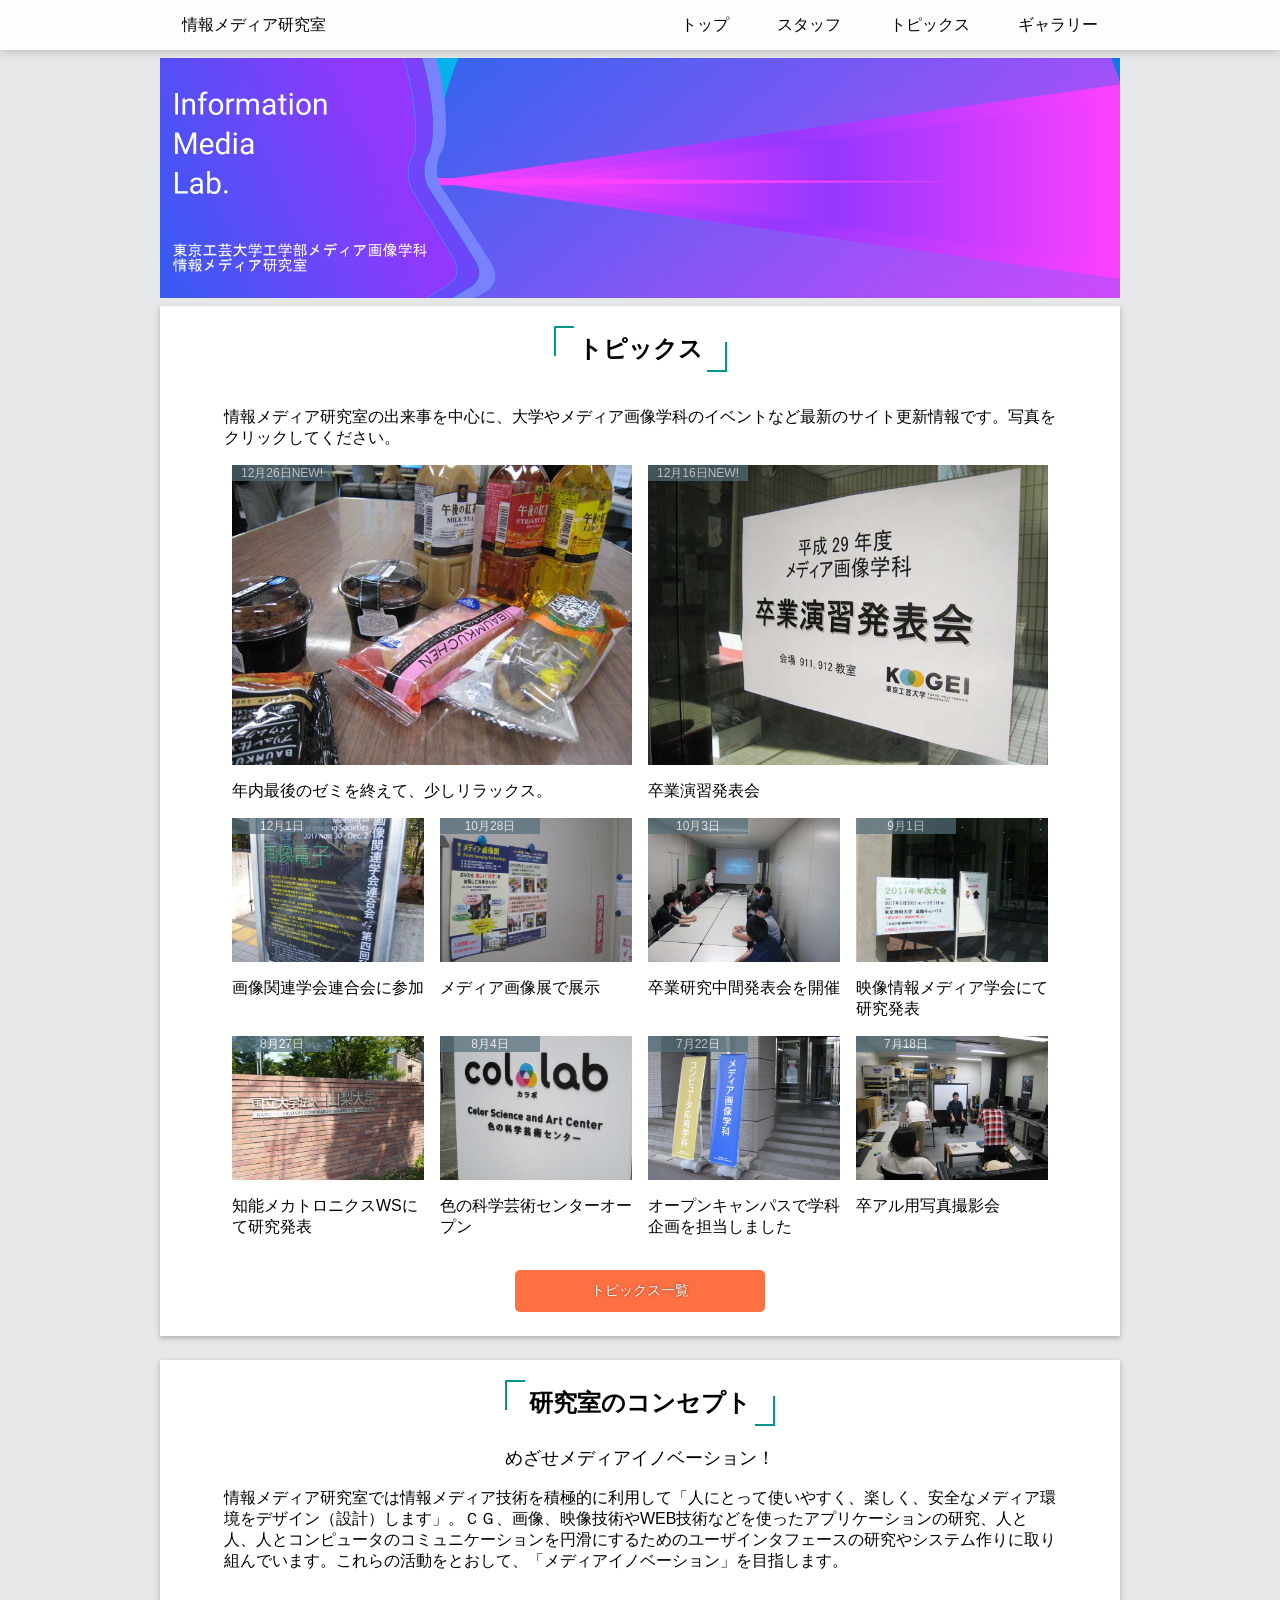
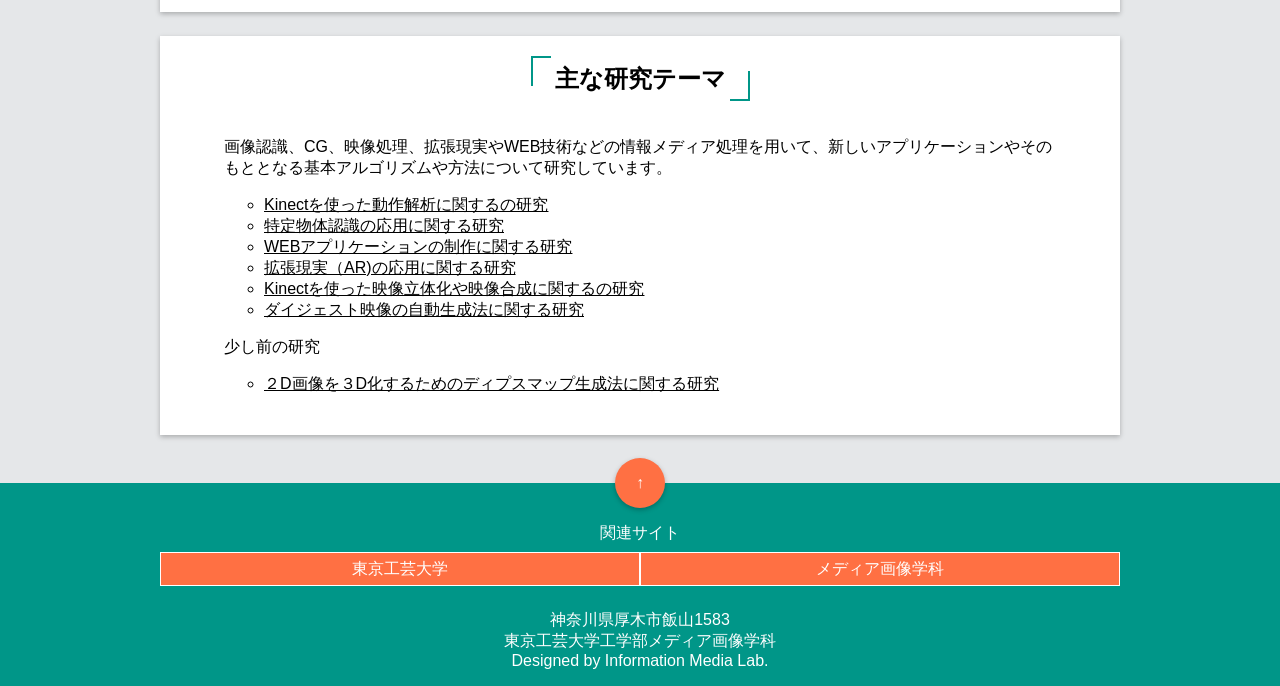
<file: index.html>
<!DOCTYPE html>
<html lang="ja">

<head>
	<meta charset="utf-8">
	<meta name="viewport" content="width=device-width,initial-scale=1">
	<meta name="theme-color" content="#009688">
	<title>東京工芸大学工学部 | メディア画像学科 | 情報メディア研究室 | トップ</title>
	<link href="jquery.fancybox.min.css" rel="stylesheet" type="text/css">
	<link href="style.css" rel="stylesheet" type="text/css">
</head>

<body>

	<header id="header">
		<div class="wrap clearfix">
			<div id="header-logo"> <a href="top.html">情報メディア研究室</a> </div>
			<div id="header-nav" class="clearfix origin">
				<nav id="gnav">
					<ul>
						<li><a href="top.html">トップ</a></li>
						<li><a href="staff.html">スタッフ</a></li>
						<li><a href="topics.html">トピックス</a></li>
						<li><a href="gallery.html">ギャラリー</a></li>
					</ul>
				</nav>
			</div>
			<button type="button" id="header-nav-btn" value="menu">メニュー</button>
		</div>
	</header>

	<div id="main-visual"> <img src="images/main-visual.jpg"> </div>

	<main id="main" class="top">
		<div id="topics" class="main-cont">
			<div class="cont-title">
				<h2>トピックス</h2>
			</div>
			<div class="wrap">
				<p>情報メディア研究室の出来事を中心に、大学やメディア画像学科のイベントなど最新のサイト更新情報です。写真をクリックしてください。</p>
				<div id="topics-list" class="clearfix">

					<article class="new">
						<a href="topics.html#1226">
							<div class="topicsdate">12月26日<span>NEW!</span></div>
							<div class="topicsimage"> <img src="images/topics/15-1.jpg"> </div>
							<p>年内最後のゼミを終えて、少しリラックス。</p>
						</a>
					</article>

					<article class="new">
						<a href="topics.html#1216">
							<div class="topicsdate">12月16日<span>NEW!</span></div>
							<div class="topicsimage"> <img src="images/topics/14-1.jpg"> </div>
							<p>卒業演習発表会</p>
						</a>
					</article>

					<article class="old">
						<a href="topics.html#1201">
							<div class="topicsdate">12月1日</div>
							<div class="topicsimage"> <img src="images/topics/13-1.jpg"> </div>
							<p>画像関連学会連合会に参加</p>
						</a>
					</article>

					<article class="old">
						<a href="topics.html#1028">
							<div class="topicsdate">10月28日</div>
							<div class="topicsimage"> <img src="images/topics/12-1.jpg"> </div>
							<p>メディア画像展で展示</p>
						</a>
					</article>

					<article class="old">
						<a href="topics.html#1003">
							<div class="topicsdate">10月3日</div>
							<div class="topicsimage"> <img src="images/topics/11-1.jpg"> </div>
							<p>卒業研究中間発表会を開催</p>
						</a>
					</article>

					<article class="old">
						<a href="topics.html#0901">
							<div class="topicsdate">9月1日</div>
							<div class="topicsimage"> <img src="images/topics/10-1.jpg"> </div>
							<p>映像情報メディア学会にて研究発表</p>
						</a>
					</article>

					<article class="old">
						<a href="topics.html#0827">
							<div class="topicsdate">8月27日</div>
							<div class="topicsimage"> <img src="images/topics/9-1.jpg"> </div>
							<p>知能メカトロニクスWSにて研究発表</p>
						</a>
					</article>

					<article class="old">
						<a href="topics.html#0804">
							<div class="topicsdate">8月4日</div>
							<div class="topicsimage"> <img src="images/topics/8-1.jpg"> </div>
							<p>色の科学芸術センターオープン</p>
						</a>
					</article>

					<article class="old">
						<a href="topics.html#0722">
							<div class="topicsdate">7月22日</div>
							<div class="topicsimage"> <img src="images/topics/7-1.jpg"> </div>
							<p>オープンキャンパスで学科企画を担当しました</p>
						</a>
					</article>

					<article class="old">
						<a href="topics.html#0718">
							<div class="topicsdate">7月18日</div>
							<div class="topicsimage"> <img src="images/topics/6-1.jpg"> </div>
							<p>卒アル用写真撮影会</p>
						</a>
					</article>

				</div>
				<div id="all-topics-btn"><a href="topics.html">トピックス一覧</a></div>
			</div>
		</div>
		<div id="concept" class="main-cont">
			<div class="cont-title">
				<h2>研究室のコンセプト</h2>
			</div>
			<div class="wrap">
				<p class="slogan">めざせメディアイノベーション！</p>
				<p>情報メディア研究室では情報メディア技術を積極的に利用して「人にとって使いやすく、楽しく、安全なメディア環境をデザイン（設計）します」。ＣＧ、画像、映像技術やWEB技術などを使ったアプリケーションの研究、人と人、人とコンピュータのコミュニケーションを円滑にするためのユーザインタフェースの研究やシステム作りに取り組んでいます。これらの活動をとおして、「メディアイノベーション」を目指します。</p>
			</div>
		</div>
		<div id="research-theme" class="main-cont">
			<div class="cont-title">
				<h2>主な研究テーマ </h2>
			</div>
			<div class="wrap">
				<p>画像認識、CG、映像処理、拡張現実やWEB技術などの情報メディア処理を用いて、新しいアプリケーションやそのもととなる基本アルゴリズムや方法について研究しています。</p>
				<ul>
					<li><a data-fancybox data-type="iframe" data-src="research/kinect-skelton.html" href="javascript:;">Kinectを使った動作解析に関するの研究</a></li>
					<li><a data-fancybox data-type="iframe" data-src="research/building-detection.html" href="javascript:;">特定物体認識の応用に関する研究</a></li>
					<li><a data-fancybox data-type="iframe" data-src="research/web-aplication.html" href="javascript:;">WEBアプリケーションの制作に関する研究</a></li>
					<li><a data-fancybox data-type="iframe" data-src="research/ar-application.html" href="javascript:;">拡張現実（AR)の応用に関する研究</a></li>
					<li><a data-fancybox data-type="iframe" data-src="research/kinect.html" href="javascript:;">Kinectを使った映像立体化や映像合成に関するの研究</a></li>
					<li><a data-fancybox data-type="iframe" data-src="research/digest.html" href="javascript:;">ダイジェスト映像の自動生成法に関する研究</a></li>
				</ul>
				<p>少し前の研究</p>
				<ul>
					<li><a data-fancybox data-type="iframe" data-src="research/2d3d.html" href="javascript:;">２D画像を３D化するためのディプスマップ生成法に関する研究</a></li>
				</ul>
			</div>
		</div>
	</main>

	<footer id="footer">
		<div class="wrap clearfix">
			<div id="related-sites" class="footer-cont">
				<p>関連サイト</p>
				<ul class="clearfix">
					<li><a href="http://www.t-kougei.ac.jp/index.html">東京工芸大学</a></li>
					<li><a href="http://www.t-kougei.ac.jp/engineering/media/">メディア画像学科</a></li>
				</ul>
			</div>

			<div id="about" class="footer-cont">
				<p id="address"> 神奈川県厚木市飯山1583<br>東京工芸大学工学部メディア画像学科</p>
				<p id="copyright"> Designed by Information Media Lab.</p>
			</div>
			<a href="#" class="pagetop" style="display: block;">↑</a>
		</div>
	</footer>

	<script type="text/javascript" src="jquery-3.2.1.min.js"></script>
	<script type="text/javascript" src="jquery.fancybox.min.js"></script>
	<script type="text/javascript" src="function.js"></script>

</body>

</html>
</file>
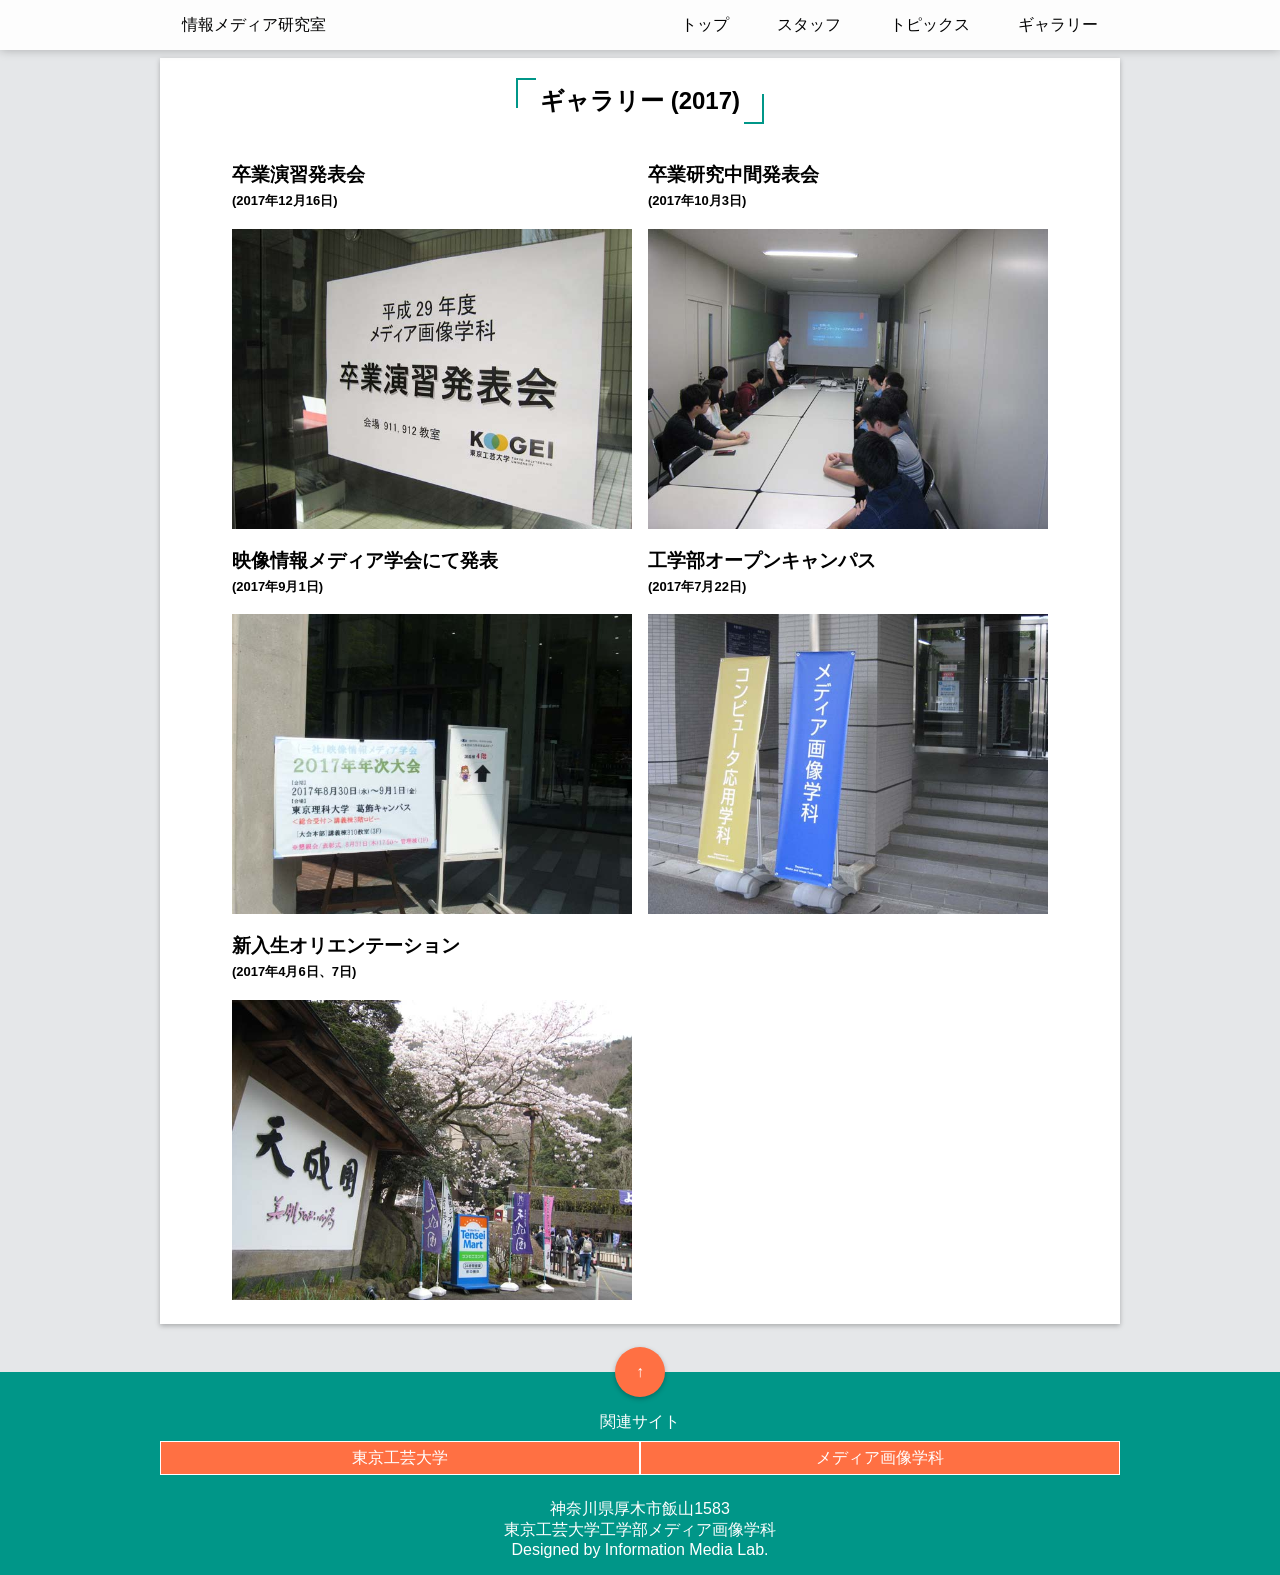
<file: gallery.html>
<!DOCTYPE html>
<html lang="ja">

<head>
	<meta charset="utf-8">
	<meta name="viewport" content="width=device-width,initial-scale=1">
	<meta name="theme-color" content="#009688">
	<title>東京工芸大学工学部 | メディア画像学科 | 情報メディア研究室 | ギャラリー</title>
	<link href="jquery.fancybox.min.css" rel="stylesheet" type="text/css">
	<link href="style.css" rel="stylesheet" type="text/css">
</head>

<body>

	<header id="header">
		<div class="wrap clearfix">
			<div id="header-logo"> <a href="top.html">情報メディア研究室</a> </div>
			<div id="header-nav" class="clearfix origin">
				<nav id="gnav">
					<ul class="clearfix">
						<li><a href="top.html">トップ</a></li>
						<li><a href="staff.html">スタッフ</a></li>
						<li><a href="topics.html">トピックス</a></li>
						<li><a href="gallery.html">ギャラリー</a></li>
					</ul>
				</nav>
			</div>
			<button type="button" id="header-nav-btn" value="menu">メニュー</button>
		</div>
	</header>

	<main id="main" class="sub">
		<div id="gallery" class="main-cont">
			<div class="cont-title">
				<h2>ギャラリー (2017)</h2>
			</div>
			<div class="wrap clearfix"><!--

		 --><div class="item">
					<h3>卒業演習発表会<font size="-1"><br> (2017年12月16日)</font></h3>
					<a href="images/gallery/folder-5/1.jpg" data-fancybox="group-05" data-caption="12月16日（土）卒業演習発表会が開催されました"><img src="images/gallery/folder-5/1.jpg" alt=""/></a>
					<a href="images/gallery/folder-5/2.jpg" data-fancybox="group-05" data-caption="受付。名前を書いて、資料を受け取ってと。"></a>
					<a href="images/gallery/folder-5/3.jpg" data-fancybox="group-05" data-caption="ポスター会場の準備もOK。"></a>
					<a href="images/gallery/folder-5/4.jpg" data-fancybox="group-05" data-caption="ショートプレゼンを前に、緊張気味？？？"></a>
					<a href="images/gallery/folder-5/5.jpg" data-fancybox="group-05" data-caption="恒例の主任挨拶。"></a>
					<a href="images/gallery/folder-5/6.jpg" data-fancybox="group-05" data-caption="ポスター発表が始まりました。研究の成果を披露します。"></a>
					<a href="images/gallery/folder-5/7.jpg" data-fancybox="group-05" data-caption="審査の先生登場。先生っお手柔らかに！"></a>
				</div><!--

		 --><div class="item">
					<h3>卒業研究中間発表会<font size="-1"><br> (2017年10月3日)</font></h3>
					<a href="images/gallery/folder-4/1.jpg" data-fancybox="group-04" data-caption="中間発表会に向けて準備。パソコンにかじりつきます。"></a>
					<a href="images/gallery/folder-4/2.jpg" data-fancybox="group-04" data-caption="発表練習。ファイルをノートPCにいれてっと！"></a>
					<a href="images/gallery/folder-4/3.jpg" data-fancybox="group-04" data-caption="中間発表当日。最終確認中。緊張感も高まります"></a>
					<a href="images/gallery/folder-4/4.jpg" data-fancybox="group-04" data-caption="いよいよ発表会スタート！先生、お手柔らかにお願いします"><img src="images/gallery/folder-4/4.jpg" alt=""/></a>
					<a href="images/gallery/folder-4/5.jpg" data-fancybox="group-04" data-caption="発表中をパチリ。がんばれーーー"></a>
					<a href="images/gallery/folder-4/6.jpg" data-fancybox="group-04" data-caption="無事？終了。ちょっと一休み。この調子で本番まで頑張りましょう！"></a>
				</div><!--

		 --><div class="item">
					<h3>映像情報メディア学会にて発表<font size="-1"><br> (2017年9月1日)</font></h3>
					<a href="images/gallery/folder-3/1.jpg" data-fancybox="group-03" data-caption="常磐線金町駅徒歩のところにある理科大葛飾キャンパス"></a>
					<a href="images/gallery/folder-3/2.jpg" data-fancybox="group-03" data-caption="映像情報メディア学会2017年年次大会で発表しました"><img src="images/gallery/folder-3/2.jpg" alt=""/></a>
					<a href="images/gallery/folder-3/3.jpg" data-fancybox="group-03" data-caption="会場には４K８Kの試験放送のデモ。"></a>
					<a href="images/gallery/folder-3/4.jpg" data-fancybox="group-03" data-caption="発表の前。最終確認中。緊張感がにじみ出ています"></a>
					<a href="images/gallery/folder-3/5.jpg" data-fancybox="group-03" data-caption="発表開始直前。PC、マイク、準備完了！"></a>
					<a href="images/gallery/folder-3/6.jpg" data-fancybox="group-03" data-caption="発表中の様子をパチリ。ガンバレ―"></a>
				</div><!--

		 --><div class="item">
					<h3>工学部オープンキャンパス<font size="-1"><br> (2017年7月22日)</font></h3>
					<a href="images/gallery/folder-2/1.jpg" data-fancybox="group-02" data-caption="オープンキャンパスが始まります。"><img src="images/gallery/folder-2/1.jpg" alt=""/></a>
					<a href="images/gallery/folder-2/2.jpg" data-fancybox="group-02" data-caption="学科企画の「３DCGアニメーションをつくる」を担当しました"></a>
					<a href="images/gallery/folder-2/3.jpg" data-fancybox="group-02" data-caption="お手伝いの学生さんがPC026で準備中！"></a>
					<a href="images/gallery/folder-2/4.jpg" data-fancybox="group-02" data-caption="企画スタート。たくさんの方が来場くださいました。"></a>
					<a href="images/gallery/folder-2/5.jpg" data-fancybox="group-02" data-caption="モデリングデータを用意して、アニメーションを作ります。つくったアニメーションは持ち帰りOK"></a>
					<a href="images/gallery/folder-2/6.jpg" data-fancybox="group-02" data-caption="学科紹介コーナーでは３Dプリンタ"></a>
					<a href="images/gallery/folder-2/7.jpg" data-fancybox="group-02" data-caption="CG応用研究室はVRの実演。なかなかの迫力です"></a>
					<a href="images/gallery/folder-2/8.jpg" data-fancybox="group-02" data-caption="電子画像研究室は透明ディスプレイのデモ"></a>
					<a href="images/gallery/folder-2/9.jpg" data-fancybox="group-02" data-caption="色彩画像研究室では色をテーマにした展示"></a>
					<a href="images/gallery/folder-2/10.jpg" data-fancybox="group-02" data-caption="私は、入試ワンポイントアドバイスも担当しました"></a>
				</div><!--

		 --><div class="item">
					<h3>新入生オリエンテーション<font size="-1"><br> (2017年4月6日、7日)</font></h3>
					<a href="images/gallery/folder-1/1.jpg" data-fancybox="group-01" data-caption="ようやく咲き始めた桜。オリエンテーションが始まります"><img src="images/gallery/folder-1/1.jpg" alt=""/></a>
					<a href="images/gallery/folder-1/2.jpg" data-fancybox="group-01" data-caption="メディア画像学科へようこそ！"></a>
					<a href="images/gallery/folder-1/3.jpg" data-fancybox="group-01" data-caption="オリエンテーションの前に教員と上級生がミーティング"></a>
					<a href="images/gallery/folder-1/4.jpg" data-fancybox="group-01" data-caption="主任挨拶でオリエンテーションがスタート"></a>
					<a href="images/gallery/folder-1/5.jpg" data-fancybox="group-01" data-caption="工学部長あいさつ。「努力することが幸せです」"></a>
					<a href="images/gallery/folder-1/6.jpg" data-fancybox="group-01" data-caption="セルフモチベーションプログラムスタート。「経営不振のコンビニを立て直す企画」を立てます"></a>
					<a href="images/gallery/folder-1/7.jpg" data-fancybox="group-01" data-caption="初日のワークがスタートしました。グループごとにアイディアを話し合います"></a>
					<a href="images/gallery/folder-1/8.jpg" data-fancybox="group-01" data-caption="おまちかねの夕食。「おなかすいたし、いただきまーす！」"></a>
					<a href="images/gallery/folder-1/9.jpg" data-fancybox="group-01" data-caption="夕食後はレクリエーション。まず、ピンポン玉はこび。私のグループは第二位！"></a>
					<a href="images/gallery/folder-1/10.jpg" data-fancybox="group-01" data-caption="つづいて、風船運び。豪華？？景品をめざして本気モード"></a>
					<a href="images/gallery/folder-1/11.jpg" data-fancybox="group-01" data-caption="ワーク２日目、発表に向けて最終仕上げ中"></a>
					<a href="images/gallery/folder-1/12.jpg" data-fancybox="group-01" data-caption="ワークの発表中。グループごとに練ったアイディアをプレゼンします。"></a>
					<a href="images/gallery/folder-1/13.jpg" data-fancybox="group-01" data-caption="最後は、集合写真をとって、オリエンテーション終了。来週から講義開始です、みんな頑張ろう！"></a>
				</div><!--

	 --></div>
		</div>
	</main>

	<footer id="footer">
		<div class="wrap clearfix">
			<div id="related-sites" class="footer-cont">
				<p>関連サイト</p>
				<ul class="clearfix">
					<li><a href="http://www.t-kougei.ac.jp/index.html">東京工芸大学</a></li>
					<li><a href="http://www.t-kougei.ac.jp/engineering/media/">メディア画像学科</a></li>
				</ul>
			</div>

			<div id="about" class="footer-cont">
				<p id="address"> 神奈川県厚木市飯山1583<br>東京工芸大学工学部メディア画像学科</p>
				<p id="copyright"> Designed by Information Media Lab.</p>
			</div>
			<a href="#" class="pagetop" style="display: block;">↑</a>
		</div>
	</footer>

	<script type="text/javascript" src="jquery-3.2.1.min.js"></script>
	<script type="text/javascript" src="jquery.fancybox.min.js"></script>
	<script type="text/javascript" src="function.js"></script>

</body>

</html>
</file>
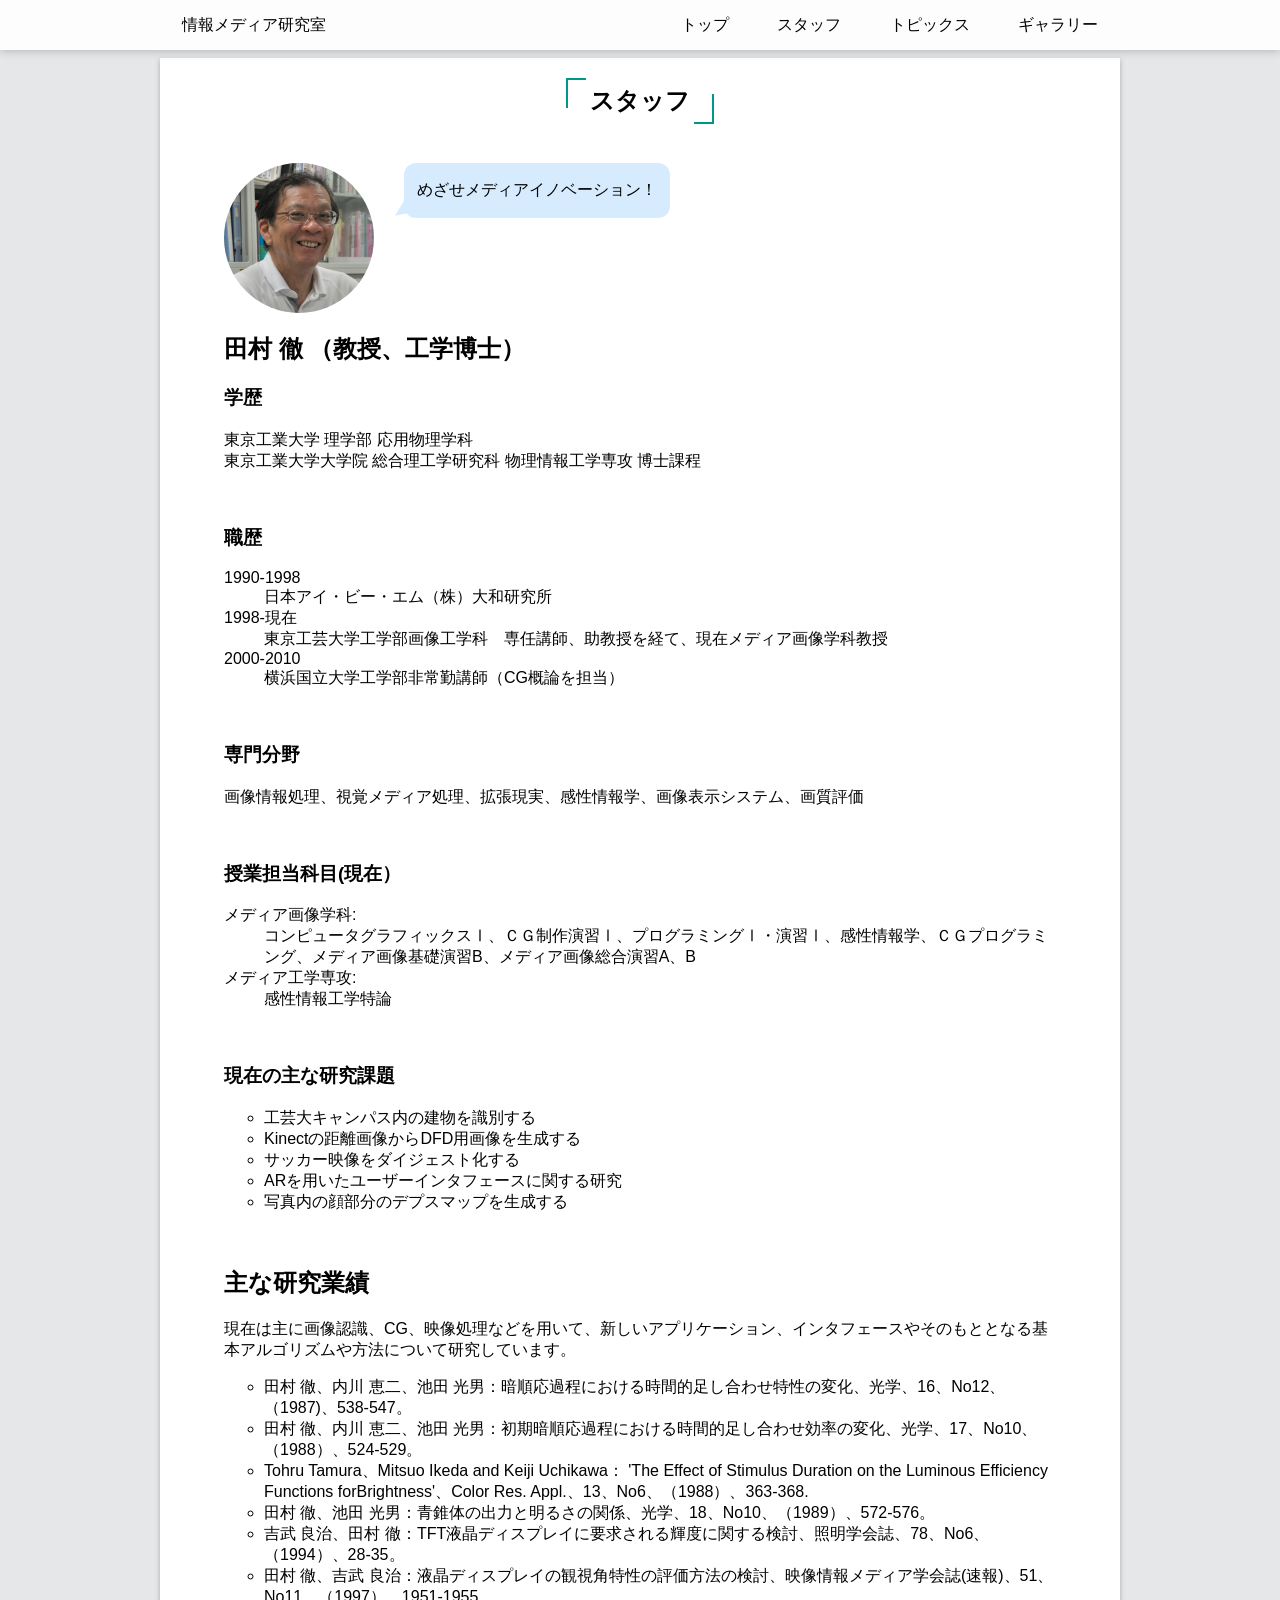
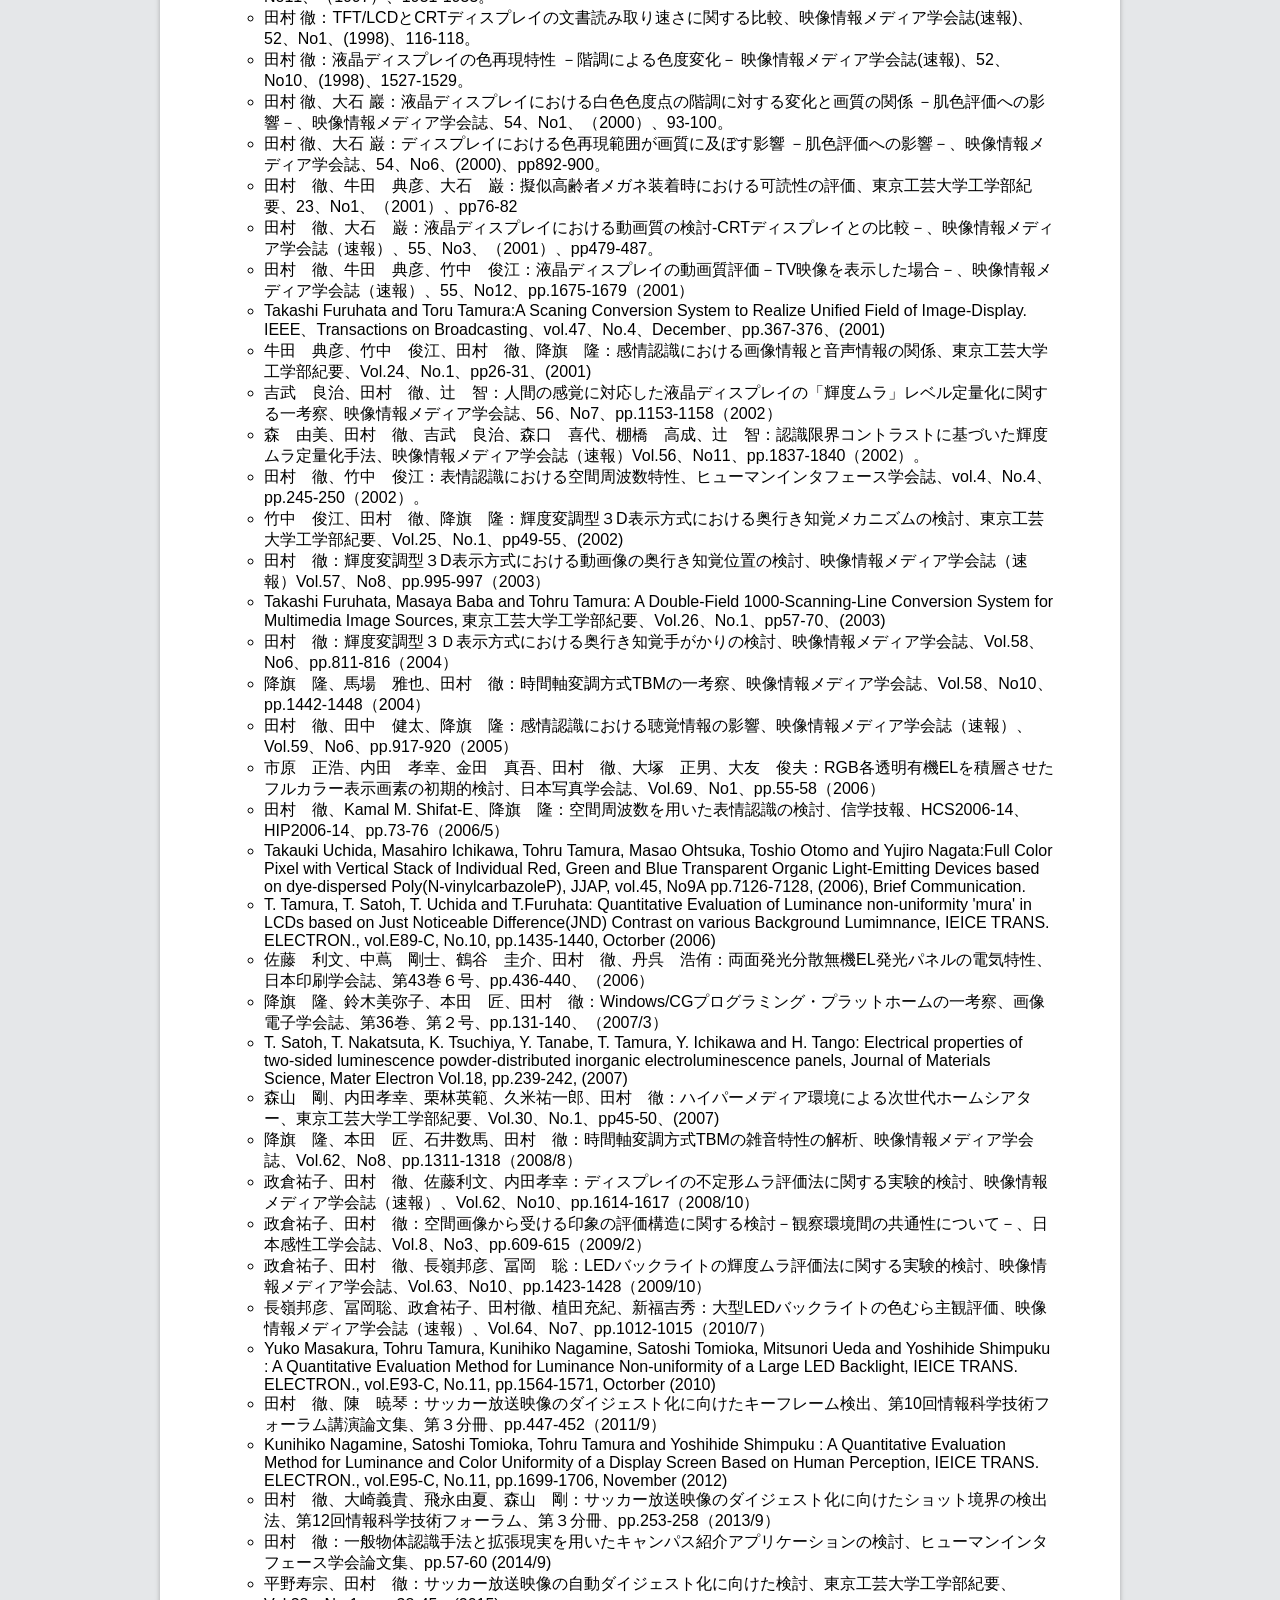
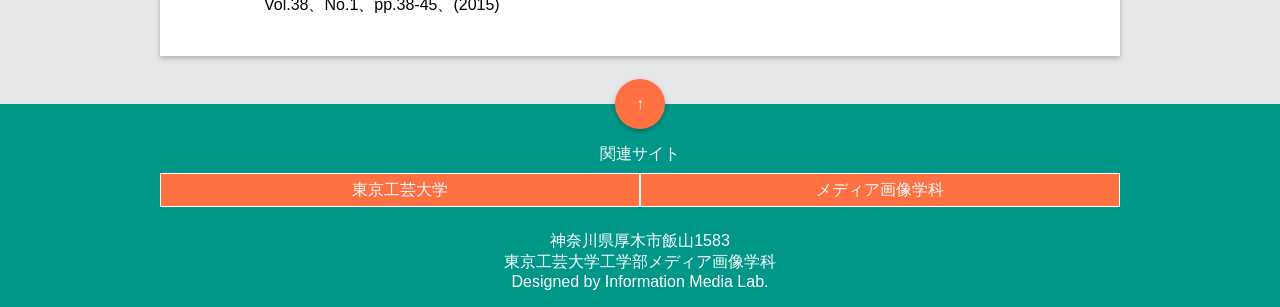
<file: staff.html>
<!DOCTYPE html>
<html lang="ja">

<head>
  <meta charset="utf-8">
  <meta name="viewport" content="width=device-width,initial-scale=1">
  <meta name="theme-color" content="#009688">
  <title>東京工芸大学工学部 | メディア画像学科 | 情報メディア研究室 | スタッフ</title>
  <link href="style.css" rel="stylesheet" type="text/css">
</head>

<body>

  <header id="header">
    <div class="wrap clearfix">
      <div id="header-logo"> <a href="top.html">情報メディア研究室</a> </div>
      <div id="header-nav" class="clearfix origin">
        <nav id="gnav">
          <ul class="clearfix">
            <li><a href="top.html">トップ</a></li>
            <li><a href="staff.html">スタッフ</a></li>
            <li><a href="topics.html">トピックス</a></li>
            <li><a href="gallery.html">ギャラリー</a></li>
          </ul>
        </nav>
      </div>
      <button type="button" id="header-nav-btn" value="menu">メニュー</button>
    </div>
  </header>

  <main id="main" class="sub">
    <div id="staff" class="main-cont">
      <div class="cont-title">
        <h2>スタッフ</h2>
      </div>
      <div class="wrap">
        <div class="balloon clearfix">
          <div class="faceicon"> <img id="staff_01" src="images/tamura.jpg"> </div>
          <div class="chatting">
            <div class="says">
              <p>めざせメディアイノベーション！</p>
            </div>
          </div>
        </div>
        <h2>田村 徹 （教授、工学博士）</h2>
        <h3>学歴</h3>
        <p> 東京工業大学 理学部 応用物理学科<br> 東京工業大学大学院 総合理工学研究科 物理情報工学専攻 博士課程</p>
        <br>
        <h3>職歴</h3>
        <dl>
          <dt>1990-1998</dt>
          <dd>日本アイ・ビー・エム（株）大和研究所</dd>
          <dt>1998-現在</dt>
          <dd>東京工芸大学工学部画像工学科　専任講師、助教授を経て、現在メディア画像学科教授</dd>
          <dt>2000-2010</dt>
          <dd>横浜国立大学工学部非常勤講師（CG概論を担当）</dd>
        </dl>
        <br>
        <h3>専門分野</h3>
        <p> 画像情報処理、視覚メディア処理、拡張現実、感性情報学、画像表示システム、画質評価</p>
        <br>
        <h3>授業担当科目(現在）</h3>
        <dl id="lecture">
          <dt>メディア画像学科:</dt>
          <dd> コンピュータグラフィックスⅠ、ＣＧ制作演習Ⅰ、プログラミングⅠ・演習Ⅰ、感性情報学、ＣＧプログラミング、メディア画像基礎演習B、メディア画像総合演習A、B</dd>
          <dt>メディア工学専攻:</dt>
          <dd>感性情報工学特論</dd>
        </dl>
        <br>
        <h3>現在の主な研究課題</h3>
        <ul>
          <li>工芸大キャンパス内の建物を識別する</li>
          <li>Kinectの距離画像からDFD用画像を生成する</li>
          <li>サッカー映像をダイジェスト化する</li>
          <li>ARを用いたユーザーインタフェースに関する研究 </li>
          <li>写真内の顔部分のデプスマップを生成する</li>
        </ul>
        <br>
        <h2>主な研究業績 </h2>
        <p>現在は主に画像認識、CG、映像処理などを用いて、新しいアプリケーション、インタフェースやそのもととなる基本アルゴリズムや方法について研究しています。</p>
        <ul>
          <li>田村 徹、内川 恵二、池田 光男：暗順応過程における時間的足し合わせ特性の変化、光学、16、No12、（1987)、538-547。</li>
          <li>田村 徹、内川 恵二、池田 光男：初期暗順応過程における時間的足し合わせ効率の変化、光学、17、No10、（1988）、524-529。</li>
          <li>Tohru Tamura、Mitsuo Ikeda and Keiji Uchikawa： 'The Effect of Stimulus Duration on the Luminous Efficiency Functions forBrightness'、Color Res. Appl.、13、No6、（1988）、363-368.</li>
          <li>田村 徹、池田 光男：青錐体の出力と明るさの関係、光学、18、No10、（1989）、572-576。</li>
          <li>吉武 良治、田村 徹：TFT液晶ディスプレイに要求される輝度に関する検討、照明学会誌、78、No6、（1994）、28-35。</li>
          <li>田村 徹、吉武 良治：液晶ディスプレイの観視角特性の評価方法の検討、映像情報メディア学会誌(速報)、51、No11、（1997）、1951-1955。</li>
          <li>田村 徹：TFT/LCDとCRTディスプレイの文書読み取り速さに関する比較、映像情報メディア学会誌(速報)、52、No1、(1998)、116-118。</li>
          <li>田村 徹：液晶ディスプレイの色再現特性 －階調による色度変化－ 映像情報メディア学会誌(速報)、52、No10、(1998)、1527-1529。</li>
          <li>田村 徹、大石 巖：液晶ディスプレイにおける白色色度点の階調に対する変化と画質の関係 －肌色評価への影響－、映像情報メディア学会誌、54、No1、（2000）、93-100。</li>
          <li>田村 徹、大石 巌：ディスプレイにおける色再現範囲が画質に及ぼす影響 －肌色評価への影響－、映像情報メディア学会誌、54、No6、(2000)、pp892-900。</li>
          <li>田村　徹、牛田　典彦、大石　巌：擬似高齢者メガネ装着時における可読性の評価、東京工芸大学工学部紀要、23、No1、（2001）、pp76-82</li>
          <li>田村　徹、大石　巌：液晶ディスプレイにおける動画質の検討-CRTディスプレイとの比較－、映像情報メディア学会誌（速報）、55、No3、（2001）、pp479-487。</li>
          <li>田村　徹、牛田　典彦、竹中　俊江：液晶ディスプレイの動画質評価－TV映像を表示した場合－、映像情報メディア学会誌（速報）、55、No12、pp.1675-1679（2001）</li>
          <li>Takashi Furuhata and Toru Tamura:A Scaning Conversion System to Realize Unified Field of Image-Display. IEEE、Transactions on Broadcasting、vol.47、No.4、December、pp.367-376、(2001)</li>
          <li>牛田　典彦、竹中　俊江、田村　徹、降旗　隆：感情認識における画像情報と音声情報の関係、東京工芸大学工学部紀要、Vol.24、No.1、pp26-31、(2001)</li>
          <li>吉武　良治、田村　徹、辻　智：人間の感覚に対応した液晶ディスプレイの「輝度ムラ」レベル定量化に関する一考察、映像情報メディア学会誌、56、No7、pp.1153-1158（2002）</li>
          <li>森　由美、田村　徹、吉武　良治、森口　喜代、棚橋　高成、辻　智：認識限界コントラストに基づいた輝度ムラ定量化手法、映像情報メディア学会誌（速報）Vol.56、No11、pp.1837-1840（2002）。</li>
          <li>田村　徹、竹中　俊江：表情認識における空間周波数特性、ヒューマンインタフェース学会誌、vol.4、No.4、pp.245-250（2002）。</li>
          <li>竹中　俊江、田村　徹、降旗　隆：輝度変調型３D表示方式における奥行き知覚メカニズムの検討、東京工芸大学工学部紀要、Vol.25、No.1、pp49-55、(2002)</li>
          <li>田村　徹：輝度変調型３D表示方式における動画像の奥行き知覚位置の検討、映像情報メディア学会誌（速報）Vol.57、No8、pp.995-997（2003）</li>
          <li>Takashi Furuhata, Masaya Baba and Tohru Tamura: A Double-Field 1000-Scanning-Line Conversion System for Multimedia Image Sources, 東京工芸大学工学部紀要、Vol.26、No.1、pp57-70、(2003)</li>
          <li>田村　徹：輝度変調型３Ｄ表示方式における奥行き知覚手がかりの検討、映像情報メディア学会誌、Vol.58、No6、pp.811-816（2004）</li>
          <li>降旗　隆、馬場　雅也、田村　徹：時間軸変調方式TBMの一考察、映像情報メディア学会誌、Vol.58、No10、pp.1442-1448（2004）</li>
          <li>田村　徹、田中　健太、降旗　隆：感情認識における聴覚情報の影響、映像情報メディア学会誌（速報）、Vol.59、No6、pp.917-920（2005）</li>
          <li>市原　正浩、内田　孝幸、金田　真吾、田村　徹、大塚　正男、大友　俊夫：RGB各透明有機ELを積層させたフルカラー表示画素の初期的検討、日本写真学会誌、Vol.69、No1、pp.55-58（2006）</li>
          <li>田村　徹、Kamal M. Shifat-E、降旗　隆：空間周波数を用いた表情認識の検討、信学技報、HCS2006-14、HIP2006-14、pp.73-76（2006/5）</li>
          <li>Takauki Uchida, Masahiro Ichikawa, Tohru Tamura, Masao Ohtsuka, Toshio Otomo and Yujiro Nagata:Full Color Pixel with Vertical Stack of Individual Red, Green and Blue Transparent Organic Light-Emitting Devices based on dye-dispersed Poly(N-vinylcarbazoleP),
            JJAP, vol.45, No9A pp.7126-7128, (2006), Brief Communication.</li>
          <li>T. Tamura, T. Satoh, T. Uchida and T.Furuhata: Quantitative Evaluation of Luminance non-uniformity 'mura' in LCDs based on Just Noticeable Difference(JND) Contrast on various Background Lumimnance, IEICE TRANS. ELECTRON., vol.E89-C, No.10, pp.1435-1440,
            Octorber (2006)</li>
          <li>佐藤　利文、中蔦　剛士、鶴谷　圭介、田村　徹、丹呉　浩侑：両面発光分散無機EL発光パネルの電気特性、日本印刷学会誌、第43巻６号、pp.436-440、（2006）</li>
          <li>降旗　隆、鈴木美弥子、本田　匠、田村　徹：Windows/CGプログラミング・プラットホームの一考察、画像電子学会誌、第36巻、第２号、pp.131-140、（2007/3）</li>
          <li>T. Satoh, T. Nakatsuta, K. Tsuchiya, Y. Tanabe, T. Tamura, Y. Ichikawa and H. Tango: Electrical properties of two-sided luminescence powder-distributed inorganic electroluminescence panels, Journal of Materials Science, Mater Electron Vol.18,
            pp.239-242, (2007)</li>
          <li>森山　剛、内田孝幸、栗林英範、久米祐一郎、田村　徹：ハイパーメディア環境による次世代ホームシアター、東京工芸大学工学部紀要、Vol.30、No.1、pp45-50、(2007)</li>
          <li>降旗　隆、本田　匠、石井数馬、田村　徹：時間軸変調方式TBMの雑音特性の解析、映像情報メディア学会誌、Vol.62、No8、pp.1311-1318（2008/8）</li>
          <li>政倉祐子、田村　徹、佐藤利文、内田孝幸：ディスプレイの不定形ムラ評価法に関する実験的検討、映像情報メディア学会誌（速報）、Vol.62、No10、pp.1614-1617（2008/10）</li>
          <li>政倉祐子、田村　徹：空間画像から受ける印象の評価構造に関する検討－観察環境間の共通性について－、日本感性工学会誌、Vol.8、No3、pp.609-615（2009/2）</li>
          <li>政倉祐子、田村　徹、長嶺邦彦、冨岡　聡：LEDバックライトの輝度ムラ評価法に関する実験的検討、映像情報メディア学会誌、Vol.63、No10、pp.1423-1428（2009/10）</li>
          <li>長嶺邦彦、冨岡聡、政倉祐子、田村徹、植田充紀、新福吉秀：大型LEDバックライトの色むら主観評価、映像情報メディア学会誌（速報）、Vol.64、No7、pp.1012-1015（2010/7）</li>
          <li>Yuko Masakura, Tohru Tamura, Kunihiko Nagamine, Satoshi Tomioka, Mitsunori Ueda and Yoshihide Shimpuku : A Quantitative Evaluation Method for Luminance Non-uniformity of a Large LED Backlight, IEICE TRANS. ELECTRON., vol.E93-C, No.11, pp.1564-1571,
            Octorber (2010)</li>
          <li>田村　徹、陳　暁琴：サッカー放送映像のダイジェスト化に向けたキーフレーム検出、第10回情報科学技術フォーラム講演論文集、第３分冊、pp.447-452（2011/9）</li>
          <li>Kunihiko Nagamine, Satoshi Tomioka, Tohru Tamura and Yoshihide Shimpuku : A Quantitative Evaluation Method for Luminance and Color Uniformity of a Display Screen Based on Human Perception, IEICE TRANS. ELECTRON., vol.E95-C, No.11, pp.1699-1706,
            November (2012) </li>
          <li>田村　徹、大崎義貴、飛永由夏、森山　剛：サッカー放送映像のダイジェスト化に向けたショット境界の検出法、第12回情報科学技術フォーラム、第３分冊、pp.253-258（2013/9）</li>
          <li>田村　徹：一般物体認識手法と拡張現実を用いたキャンパス紹介アプリケーションの検討、ヒューマンインタフェース学会論文集、pp.57-60 (2014/9)</li>
          <li>平野寿宗、田村　徹：サッカー放送映像の自動ダイジェスト化に向けた検討、東京工芸大学工学部紀要、Vol.38、No.1、pp.38-45、(2015)</li>
        </ul>
      </div>
    </div>
  </main>

  <footer id="footer">
    <div class="wrap clearfix">
      <div id="related-sites" class="footer-cont">
        <p>関連サイト</p>
        <ul class="clearfix">
          <li><a href="http://www.t-kougei.ac.jp/index.html">東京工芸大学</a></li>
          <li><a href="http://www.t-kougei.ac.jp/engineering/media/">メディア画像学科</a></li>
        </ul>
      </div>

      <div id="about" class="footer-cont">
        <p id="address"> 神奈川県厚木市飯山1583<br>東京工芸大学工学部メディア画像学科</p>
        <p id="copyright"> Designed by Information Media Lab.</p>
      </div>
      <a href="#" class="pagetop" style="display: block;">↑</a>
    </div>
  </footer>

  <script type="text/javascript" src="jquery-3.2.1.min.js"></script>
  <script type="text/javascript" src="function.js"></script>

</body>

</html>
</file>
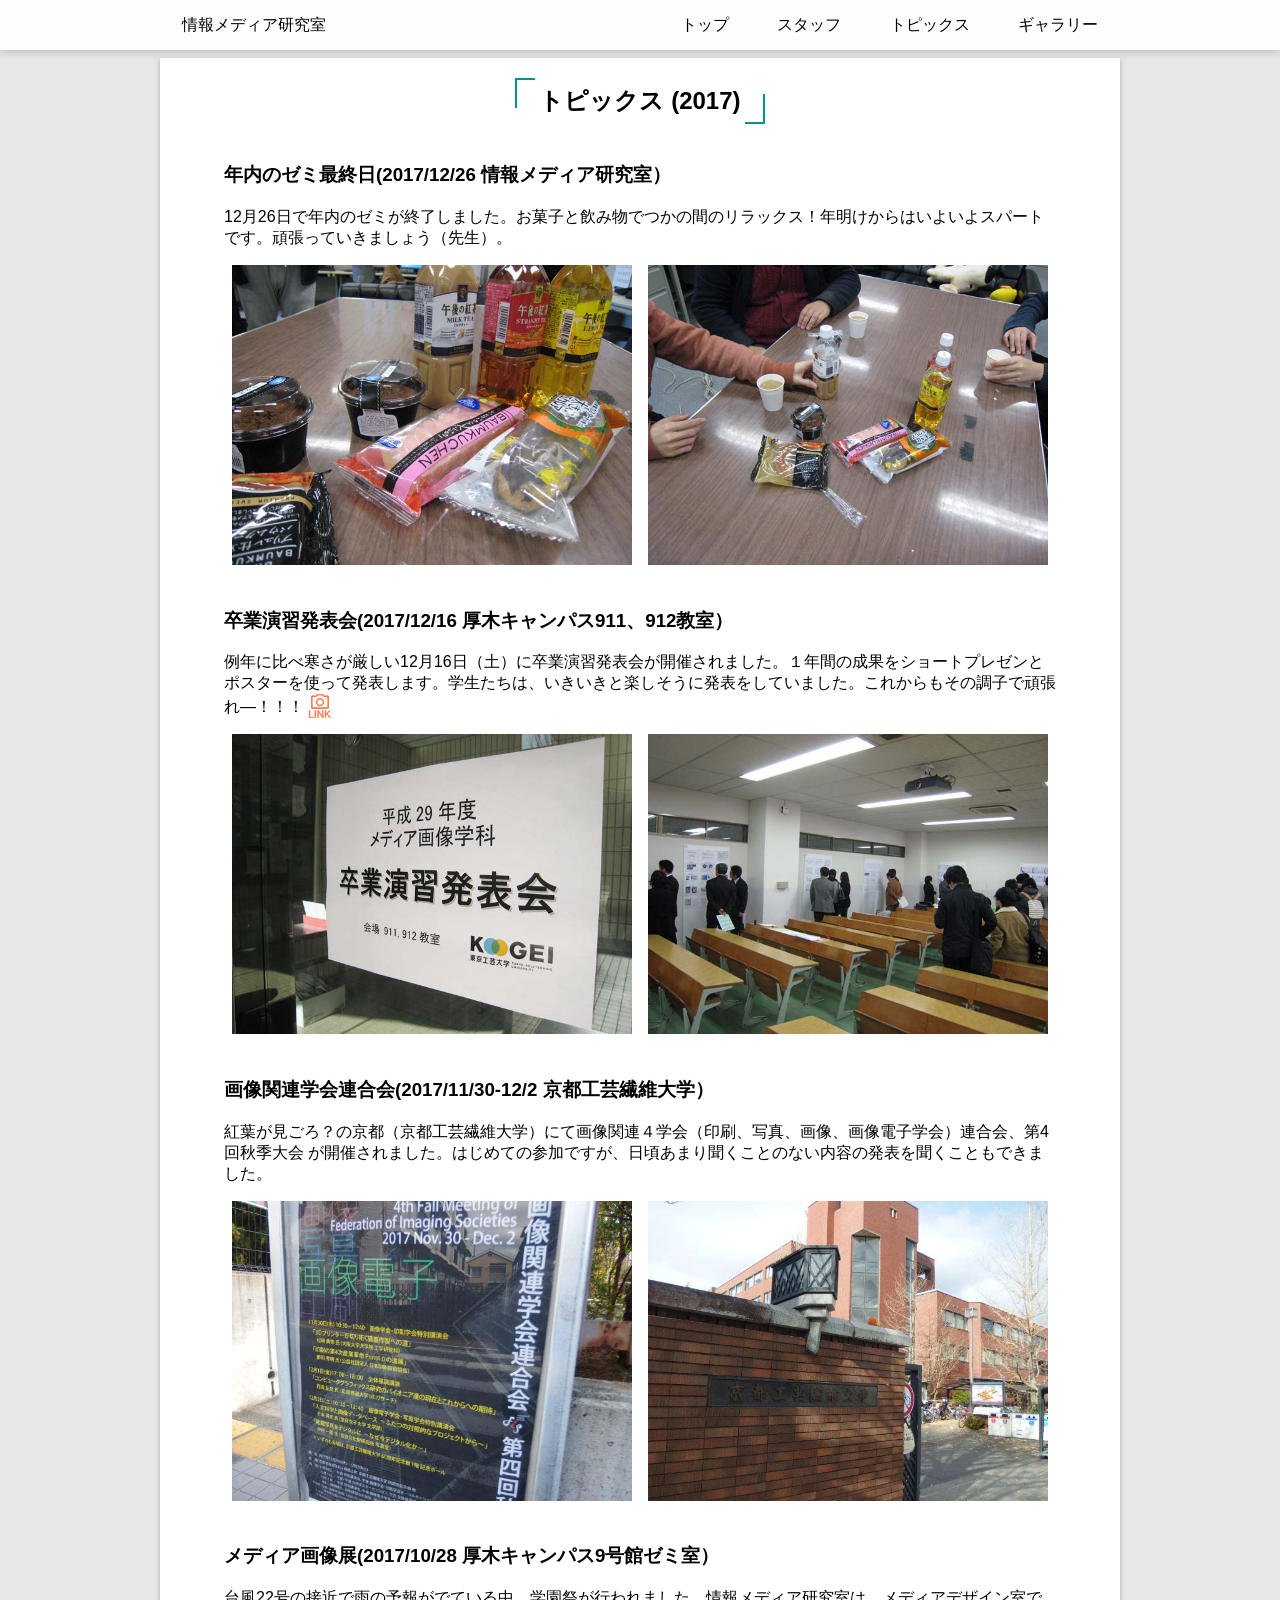
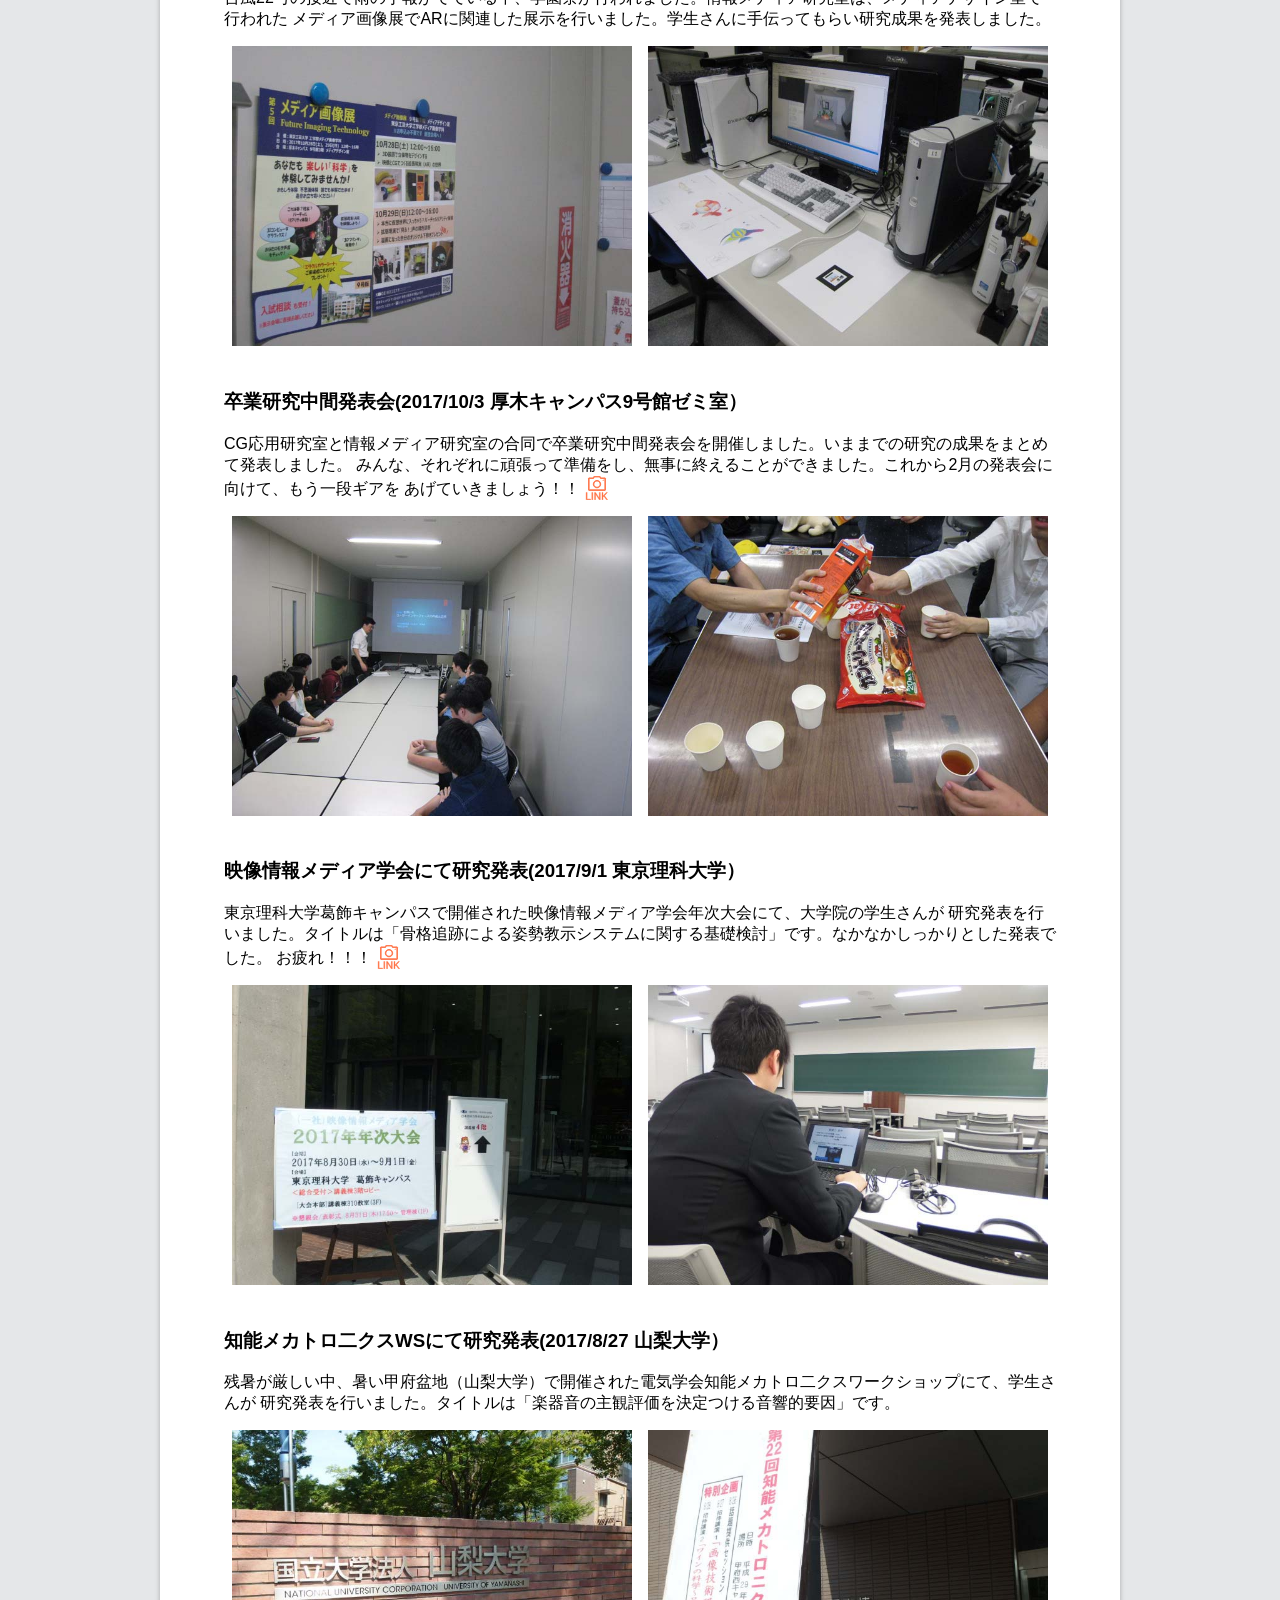
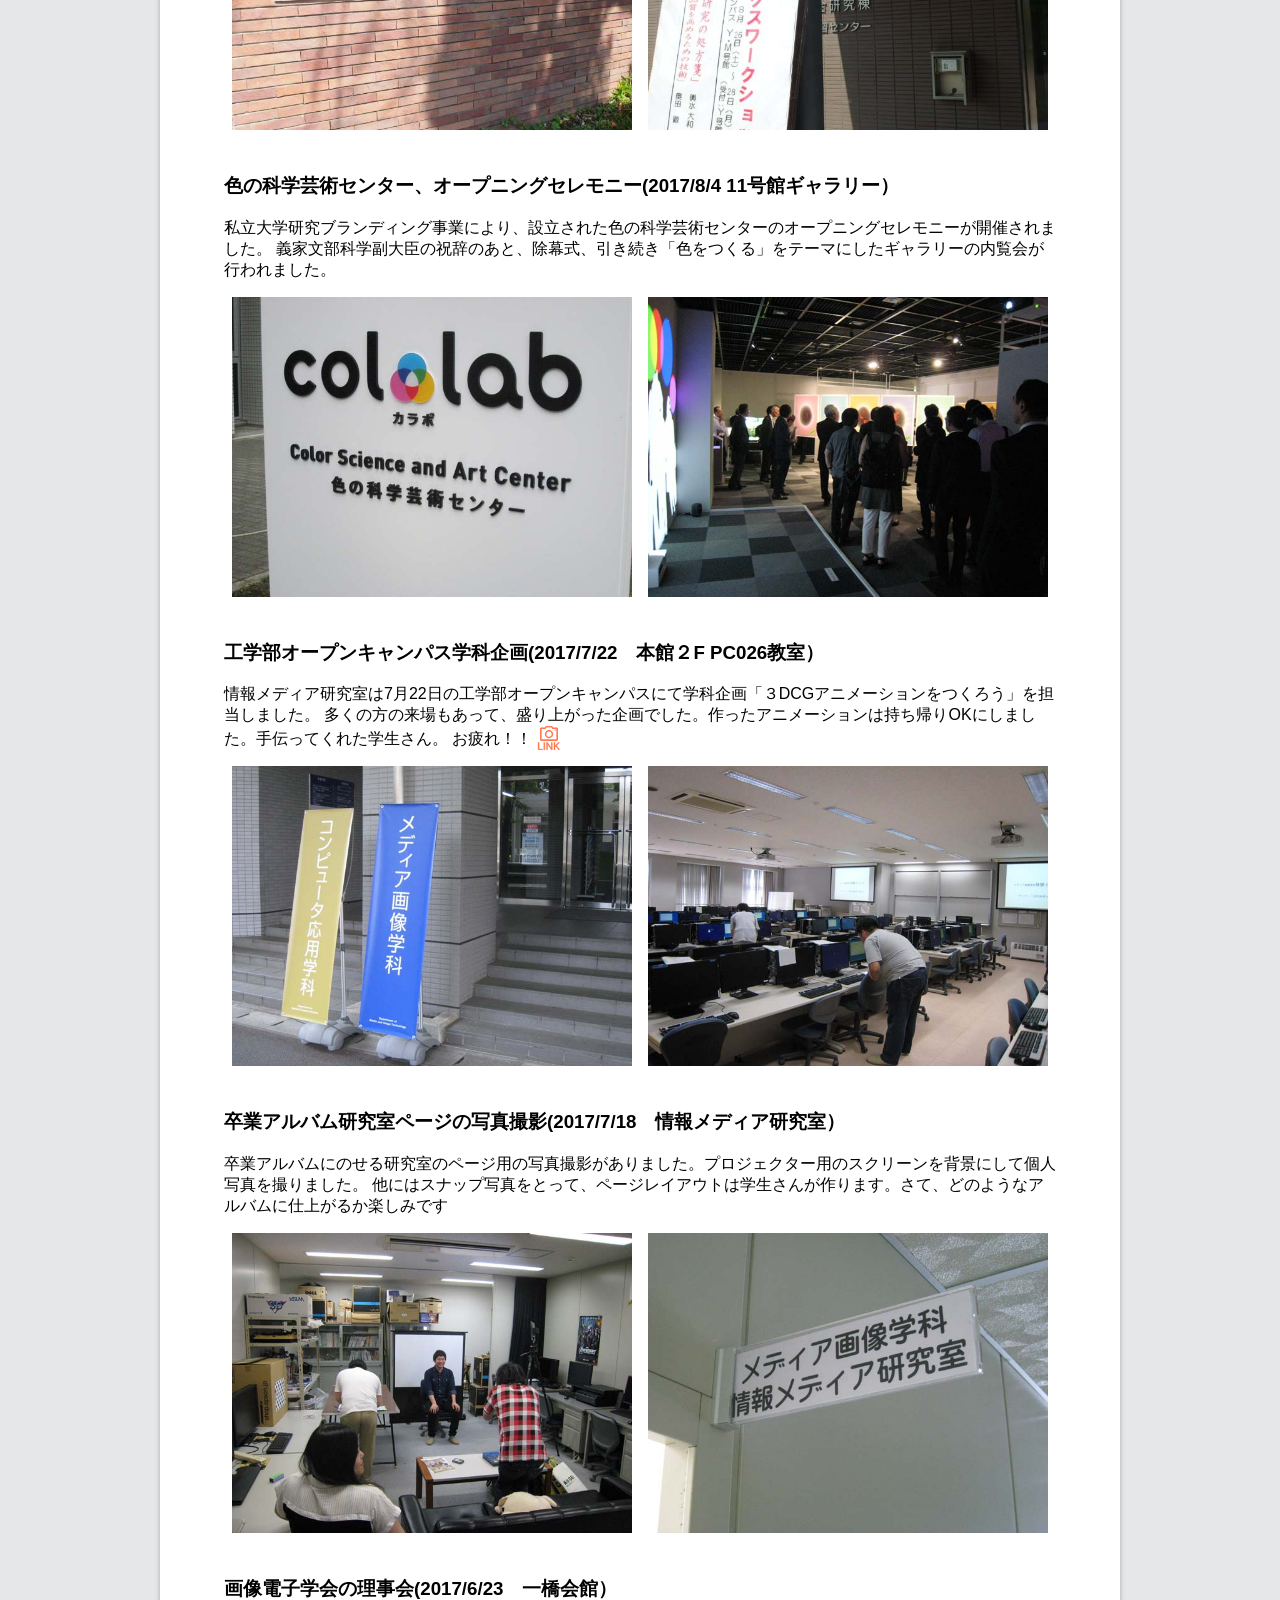
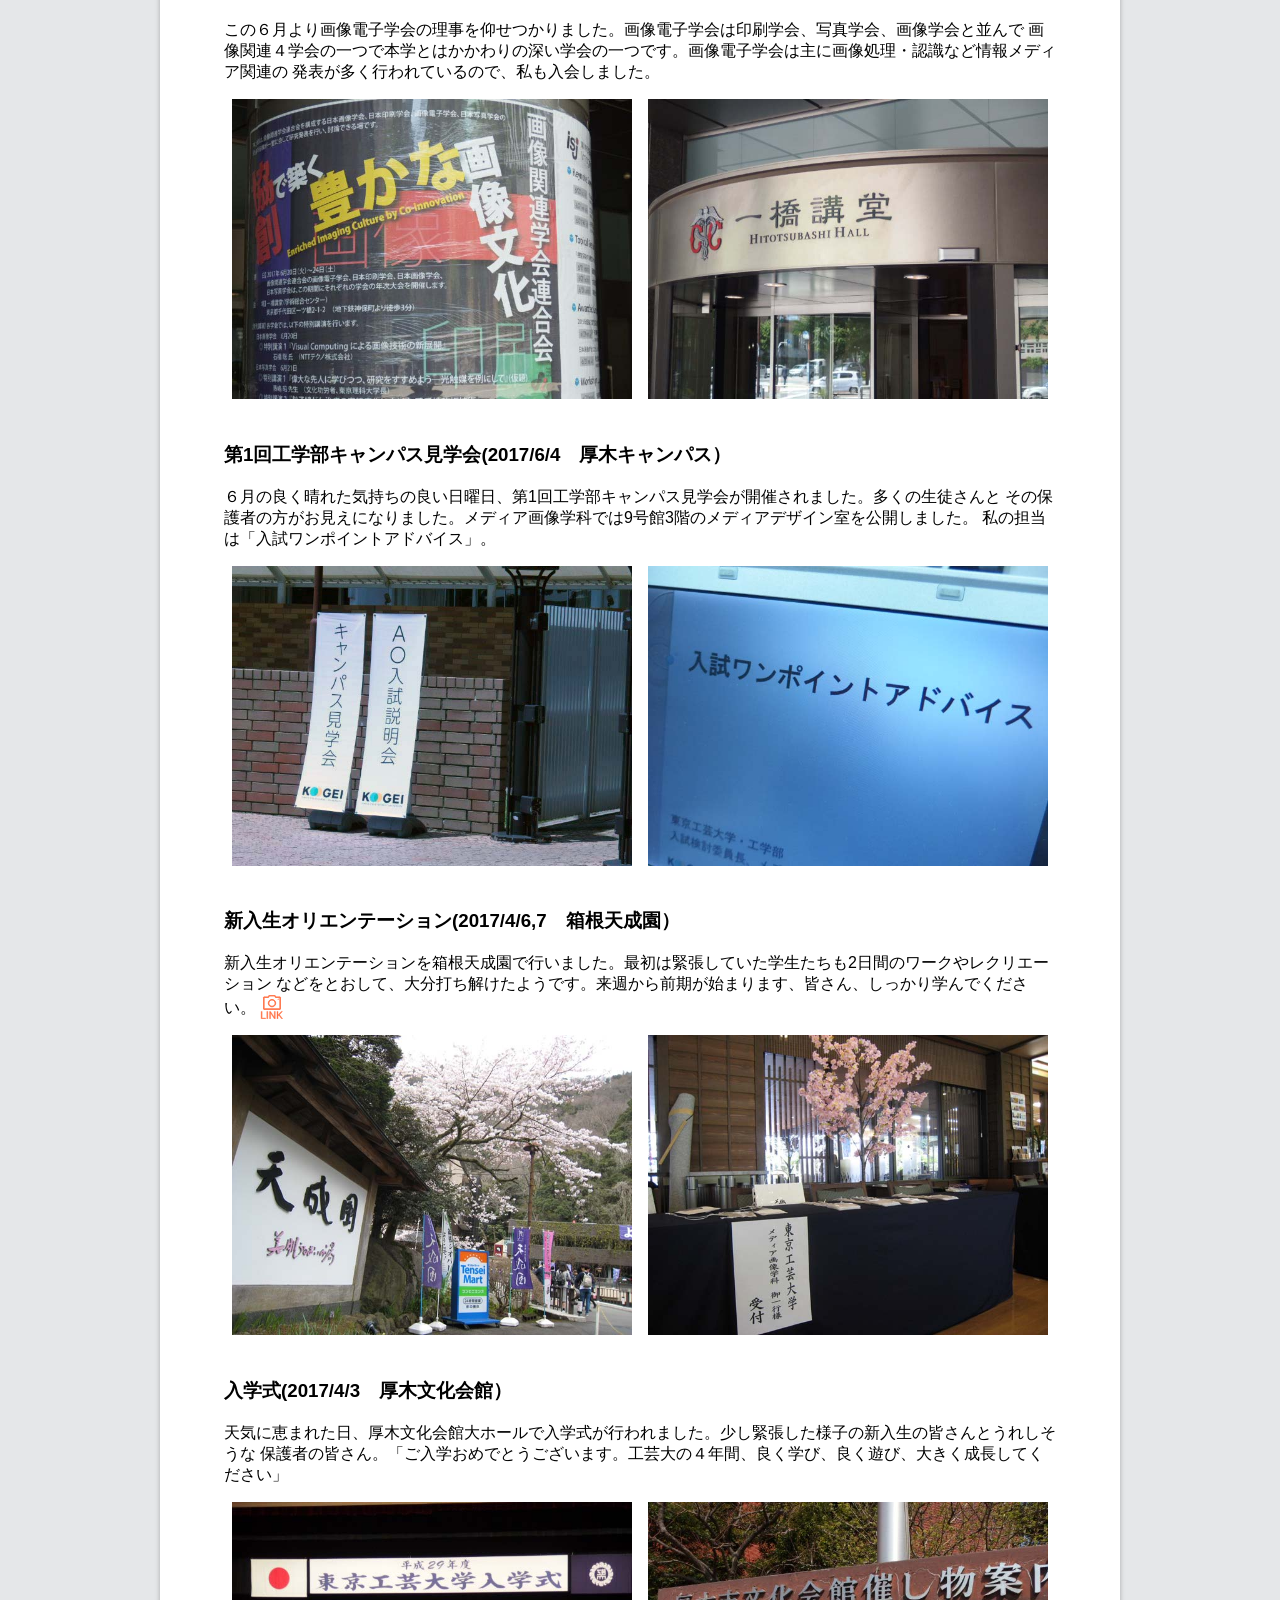
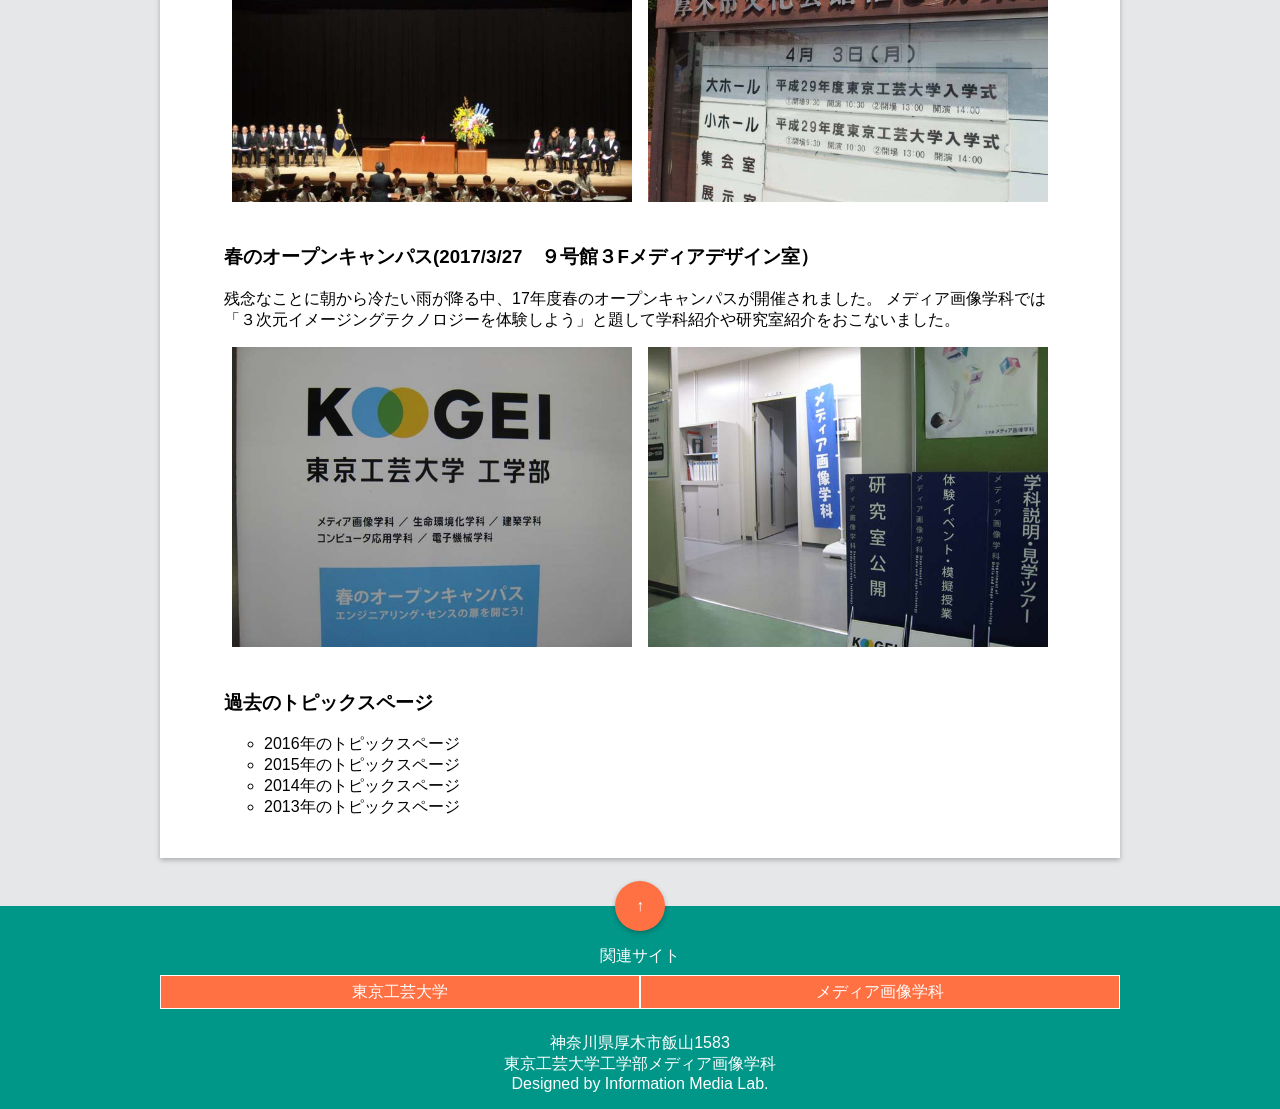
<file: topics.html>
<!DOCTYPE html>
<html lang="ja">

<head>
	<meta charset="utf-8">
	<meta name="viewport" content="width=device-width,initial-scale=1">
	<meta name="theme-color" content="#009688">
	<title>東京工芸大学工学部 | メディア画像学科 | 情報メディア研究室 | トピックス</title>
	<link href="style.css" rel="stylesheet" type="text/css">
</head>

<body>

	<header id="header">
		<div class="wrap clearfix">
			<div id="header-logo"> <a href="top.html">情報メディア研究室</a> </div>
			<div id="header-nav" class="clearfix origin">
				<nav id="gnav">
					<ul class="clearfix">
						<li><a href="top.html">トップ</a></li>
						<li><a href="staff.html">スタッフ</a></li>
						<li><a href="topics.html">トピックス</a></li>
						<li><a href="gallery.html">ギャラリー</a></li>
					</ul>
				</nav>
			</div>
			<button type="button" id="header-nav-btn" value="menu">メニュー</button>
		</div>
	</header>

	<main id="main" class="sub">
		<div id="topics" class="main-cont">
			<div class="cont-title">
				<h2>トピックス (2017)</h2>
			</div>
			<div class="wrap">

				<article class="item" id="1226">
					<h3>年内のゼミ最終日<span class="date">(2017/12/26 情報メディア研究室）</span></h3>
					<p>12月26日で年内のゼミが終了しました。お菓子と飲み物でつかの間のリラックス！年明けからはいよいよスパートです。頑張っていきましょう（先生）。</p>
					<div class="newsimages clearfix">
						<img src="images/topics/15-1.jpg" alt="年内最終ゼミ">
						<img src="images/topics/15-2.jpg" alt="年内青洲ゼミ">
					</div>
				</article>

				<article class="item" id="1216">
					<h3>卒業演習発表会<span class="date">(2017/12/16 厚木キャンパス911、912教室）</span></h3>
					<p>
						例年に比べ寒さが厳しい12月16日（土）に卒業演習発表会が開催されました。１年間の成果をショートプレゼンと ポスターを使って発表します。学生たちは、いきいきと楽しそうに発表をしていました。これからもその調子で頑張れ―！！！
						<a href="gallery.html#group-05-1"> <img class="gallery-link" src="images/photos.svg"></a>
					</p>
					<div class="newsimages clearfix">
						<img src="images/topics/14-1.jpg" alt="卒業演習発表会">
						<img src="images/topics/14-2.jpg" alt="卒業演習発表会">
					</div>
				</article>

				<article class="item" id="1201">
					<h3>画像関連学会連合会<span class="date">(2017/11/30-12/2 京都工芸繊維大学）</span></h3>
					<p>
						紅葉が見ごろ？の京都（京都工芸繊維大学）にて画像関連４学会（印刷、写真、画像、画像電子学会）連合会、第4回秋季大会 が開催されました。はじめての参加ですが、日頃あまり聞くことのない内容の発表を聞くこともできました。
					</p>
					<div class="newsimages clearfix">
						<img src="images/topics/13-1.jpg" alt="画像関連連合会">
						<img src="images/topics/13-2.jpg" alt="画像県連連合会">
					</div>
				</article>

				<article class="item" id="1028">
					<h3>メディア画像展<span class="date">(2017/10/28 厚木キャンパス9号館ゼミ室）</span></h3>
					<p>
						台風22号の接近で雨の予報がでている中、学園祭が行われました。情報メディア研究室は、メディアデザイン室で行われた メディア画像展でARに関連した展示を行いました。学生さんに手伝ってもらい研究成果を発表しました。
					</p>
					<div class="newsimages clearfix">
						<img src="images/topics/12-1.jpg" alt="メディア画像展">
						<img src="images/topics/12-2.jpg" alt="メディア画像展">
					</div>
				</article>

				<article class="item" id="1003">
					<h3>卒業研究中間発表会<span class="date">(2017/10/3 厚木キャンパス9号館ゼミ室）</span></h3>
					<p>
						CG応用研究室と情報メディア研究室の合同で卒業研究中間発表会を開催しました。いままでの研究の成果をまとめて発表しました。 みんな、それぞれに頑張って準備をし、無事に終えることができました。これから2月の発表会に向けて、もう一段ギアを あげていきましょう！！
						<a href="gallery.html#group-04-1"> <img class="gallery-link" src="images/photos.svg"></a>
					</p>
					<div class="newsimages clearfix">
						<img src="images/topics/11-1.jpg" alt="中間発表会">
						<img src="images/topics/11-2.jpg" alt="中間発表会">
					</div>
				</article>

				<article class="item" id="0901">
					<h3>映像情報メディア学会にて研究発表<span class="date">(2017/9/1 東京理科大学）</span></h3>
					<p>
						東京理科大学葛飾キャンパスで開催された映像情報メディア学会年次大会にて、大学院の学生さんが 研究発表を行いました。タイトルは「骨格追跡による姿勢教示システムに関する基礎検討」です。なかなかしっかりとした発表でした。 お疲れ！！！
						<a href="gallery.html#group-03-1"> <img class="gallery-link" src="images/photos.svg"></a>
					</p>
					<div class="newsimages clearfix">
						<img src="images/topics/10-1.jpg" alt="映像情報メディア">
						<img src="images/topics/10-2.jpg" alt="映像情報メディア">
					</div>
				</article>

				<article class="item" id="0827">
					<h3>知能メカトロ二クスWSにて研究発表<span class="date">(2017/8/27 山梨大学）</span></h3>
					<p>
						残暑が厳しい中、暑い甲府盆地（山梨大学）で開催された電気学会知能メカトロ二クスワークショップにて、学生さんが 研究発表を行いました。タイトルは「楽器音の主観評価を決定つける音響的要因」です。
					</p>
					<div class="newsimages clearfix">
						<img src="images/topics/9-1.jpg" alt="知能メカトロニクス">
						<img src="images/topics/9-2.jpg" alt="知能メカトロニクス">
					</div>
				</article>

				<article class="item" id="0804">
					<h3>色の科学芸術センター、オープニングセレモニー<span class="date">(2017/8/4 11号館ギャラリー）</span></h3>
					<p>
						私立大学研究ブランディング事業により、設立された色の科学芸術センターのオープニングセレモニーが開催されました。 義家文部科学副大臣の祝辞のあと、除幕式、引き続き「色をつくる」をテーマにしたギャラリーの内覧会が行われました。
					</p>
					<div class="newsimages clearfix">
						<img src="images/topics/8-1.jpg" alt="色の科学芸術センター">
						<img src="images/topics/8-2.jpg" alt="色の科学芸術センター">
					</div>
				</article>

				<article class="item" id="0722">
					<h3>工学部オープンキャンパス学科企画<span class="date">(2017/7/22　本館２F PC026教室）</span></h3>
					<p>
						情報メディア研究室は7月22日の工学部オープンキャンパスにて学科企画「３DCGアニメーションをつくろう」を担当しました。 多くの方の来場もあって、盛り上がった企画でした。作ったアニメーションは持ち帰りOKにしました。手伝ってくれた学生さん。 お疲れ！！
						<a href="gallery.html#group-02-1"> <img class="gallery-link" src="images/photos.svg"></a>
					</p>
					<div class="newsimages clearfix">
						<img src="images/topics/7-1.jpg" alt="オープンキャンパス">
						<img src="images/topics/7-2.jpg" alt="オープンキャンパス">
					</div>
				</article>

				<article class="item" id="0718">
					<h3>卒業アルバム研究室ページの写真撮影<span class="date">(2017/7/18　情報メディア研究室）</span></h3>
					<p>
						卒業アルバムにのせる研究室のページ用の写真撮影がありました。プロジェクター用のスクリーンを背景にして個人写真を撮りました。 他にはスナップ写真をとって、ページレイアウトは学生さんが作ります。さて、どのようなアルバムに仕上がるか楽しみです
					</p>
					<div class="newsimages clearfix">
						<img src="images/topics/6-1.jpg" alt="写真撮影">
						<img src="images/topics/6-2.jpg" alt="写真撮影">
					</div>
				</article>

				<article class="item" id="0623">
					<h3>画像電子学会の理事会<span class="date">(2017/6/23　一橋会館）</span></h3>
					<p>
						この６月より画像電子学会の理事を仰せつかりました。画像電子学会は印刷学会、写真学会、画像学会と並んで 画像関連４学会の一つで本学とはかかわりの深い学会の一つです。画像電子学会は主に画像処理・認識など情報メディア関連の 発表が多く行われているので、私も入会しました。
					</p>
					<div class="newsimages clearfix">
						<img src="images/topics/5-1.jpg" alt="画像電子学会">
						<img src="images/topics/5-2.jpg" alt="画像電子学会">
					</div>
				</article>

				<article class="item" id="0604">
					<h3>第1回工学部キャンパス見学会<span class="date">(2017/6/4　厚木キャンパス）</span></h3>
					<p>
						６月の良く晴れた気持ちの良い日曜日、第1回工学部キャンパス見学会が開催されました。多くの生徒さんと その保護者の方がお見えになりました。メディア画像学科では9号館3階のメディアデザイン室を公開しました。 私の担当は「入試ワンポイントアドバイス」。
					</p>
					<div class="newsimages clearfix">
						<img src="images/topics/4-1.jpg" alt="キャンパス見学会">
						<img src="images/topics/4-2.jpg" alt="キャンパス見学会">
					</div>
				</article>

				<article class="item" id="0406">
					<h3>新入生オリエンテーション<span class="date">(2017/4/6,7　箱根天成園）</span></h3>
					<p>
						新入生オリエンテーションを箱根天成園で行いました。最初は緊張していた学生たちも2日間のワークやレクリエーション などをとおして、大分打ち解けたようです。来週から前期が始まります、皆さん、しっかり学んでください。
						<a href="gallery.html#group-01-1"> <img class="gallery-link" src="images/photos.svg"></a>
					</p>
					<div class="newsimages clearfix">
						<img src="images/topics/3-1.jpg" alt="新入生オリエンテーション">
						<img src="images/topics/3-2.jpg" alt="新入生オリエンテーション">
					</div>
				</article>

				<article class="item" id="0403">
					<h3>入学式<span class="date">(2017/4/3　厚木文化会館）</span></h3>
					<p>
						天気に恵まれた日、厚木文化会館大ホールで入学式が行われました。少し緊張した様子の新入生の皆さんとうれしそうな 保護者の皆さん。「ご入学おめでとうございます。工芸大の４年間、良く学び、良く遊び、大きく成長してください」
					</p>
					<div class="newsimages clearfix">
						<img src="images/topics/2-1.jpg" alt="入学式">
						<img src="images/topics/2-2.jpg" alt="入学式">
					</div>
				</article>

				<article class="item" id="0327">
					<h3>春のオープンキャンパス<span class="date">(2017/3/27　９号館３Fメディアデザイン室）</span></h3>
					<p>
						残念なことに朝から冷たい雨が降る中、17年度春のオープンキャンパスが開催されました。 メディア画像学科では「３次元イメージングテクノロジーを体験しよう」と題して学科紹介や研究室紹介をおこないました。
					</p>
					<div class="newsimages clearfix">
						<img src="images/topics/1-1.jpg" alt="春のオープンキャンパス">
						<img src="images/topics/1-2.jpg" alt="春のオープンキャンパス">
					</div>
				</article>

				<h3>過去のトピックスページ</h3>
				<ul>
					<li><a href="news2016.html">   2016年のトピックスページ</a></li>
					<li><a href="news2015.html">   2015年のトピックスページ</a></li>
					<li><a href="news2014.html">   2014年のトピックスページ</a></li>
					<li><a href="news2013.html">   2013年のトピックスページ</a></li>
				</ul>
			</div>
		</div>
	</main>

	<footer id="footer">
		<div class="wrap clearfix">
			<div id="related-sites" class="footer-cont">
				<p>関連サイト</p>
				<ul class="clearfix">
					<li><a href="http://www.t-kougei.ac.jp/index.html">東京工芸大学</a></li>
					<li><a href="http://www.t-kougei.ac.jp/engineering/media/">メディア画像学科</a></li>
				</ul>
			</div>

			<div id="about" class="footer-cont">
				<p id="address"> 神奈川県厚木市飯山1583<br>東京工芸大学工学部メディア画像学科</p>
				<p id="copyright"> Designed by Information Media Lab.</p>
			</div>
			<a href="#" class="pagetop" style="display: block;">↑</a>
		</div>
	</footer>

	<script type="text/javascript" src="jquery-3.2.1.min.js"></script>
	<script type="text/javascript" src="function.js"></script>

</body>

</html>
</file>
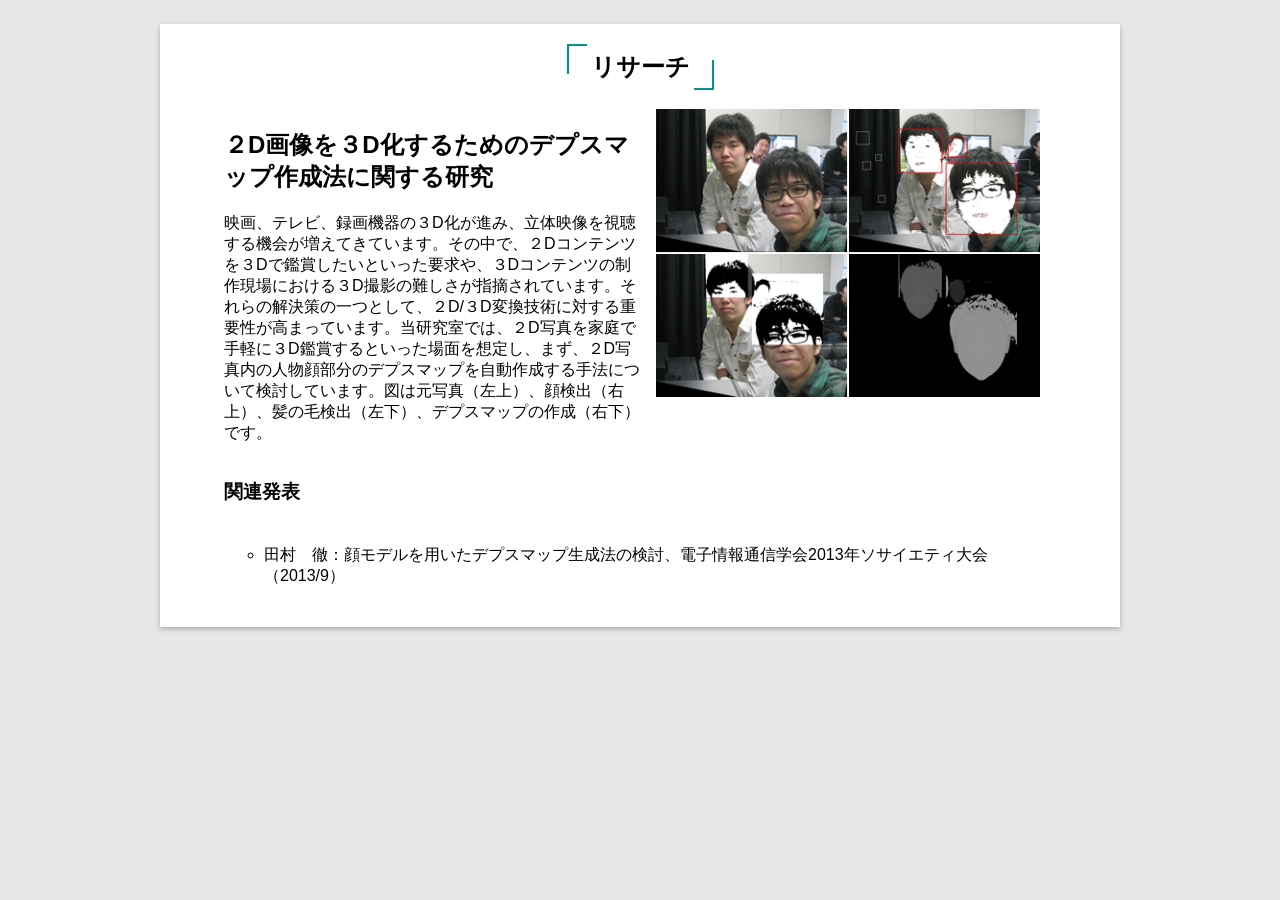
<file: research/2d3d.html>
<!DOCTYPE html>
<html lang="ja">

<head>
	<meta charset="utf-8">
	<meta name="viewport" content="width=device-width,initial-scale=1">
	<meta name="theme-color" content="#009688">
	<title>２D画像を３D化するためのディプスマップ生成法に関する研究</title>
	<link href="../style.css" rel="stylesheet" type="text/css">
</head>

<body>

	<main id="main" class="iframe">
		<div id="research" class="main-cont">
      <div class="cont-title">
        <h2>リサーチ</h2>
      </div>
      <div class="wrap">

<div class="clearfix">
<div id="explanation">
	<h2>２D画像を３D化するためのデプスマップ作成法に関する研究</h2>
	<p>映画、テレビ、録画機器の３D化が進み、立体映像を視聴する機会が増えてきています。その中で、２Dコンテンツを３Dで鑑賞したいといった要求や、３Dコンテンツの制作現場における３D撮影の難しさが指摘されています。それらの解決策の一つとして、２D/３D変換技術に対する重要性が高まっています。当研究室では、２D写真を家庭で手軽に３D鑑賞するといった場面を想定し、まず、２D写真内の人物顔部分のデプスマップを自動作成する手法について検討しています。図は元写真（左上）、顔検出（右上）、髪の毛検出（左下）、デプスマップの作成（右下）です。</p>
</div>

<div id="figure">
 	<img src="images/depth-map.jpg">
</div>
</div>

<div id="related_papers">
 <h3>関連発表</h3>
 <ul>
 　<li>田村　徹：顔モデルを用いたデプスマップ生成法の検討、電子情報通信学会2013年ソサイエティ大会（2013/9）</li>
 </ul>
</div>
</div>
</div>
</main>

</body>

</html>
</file>
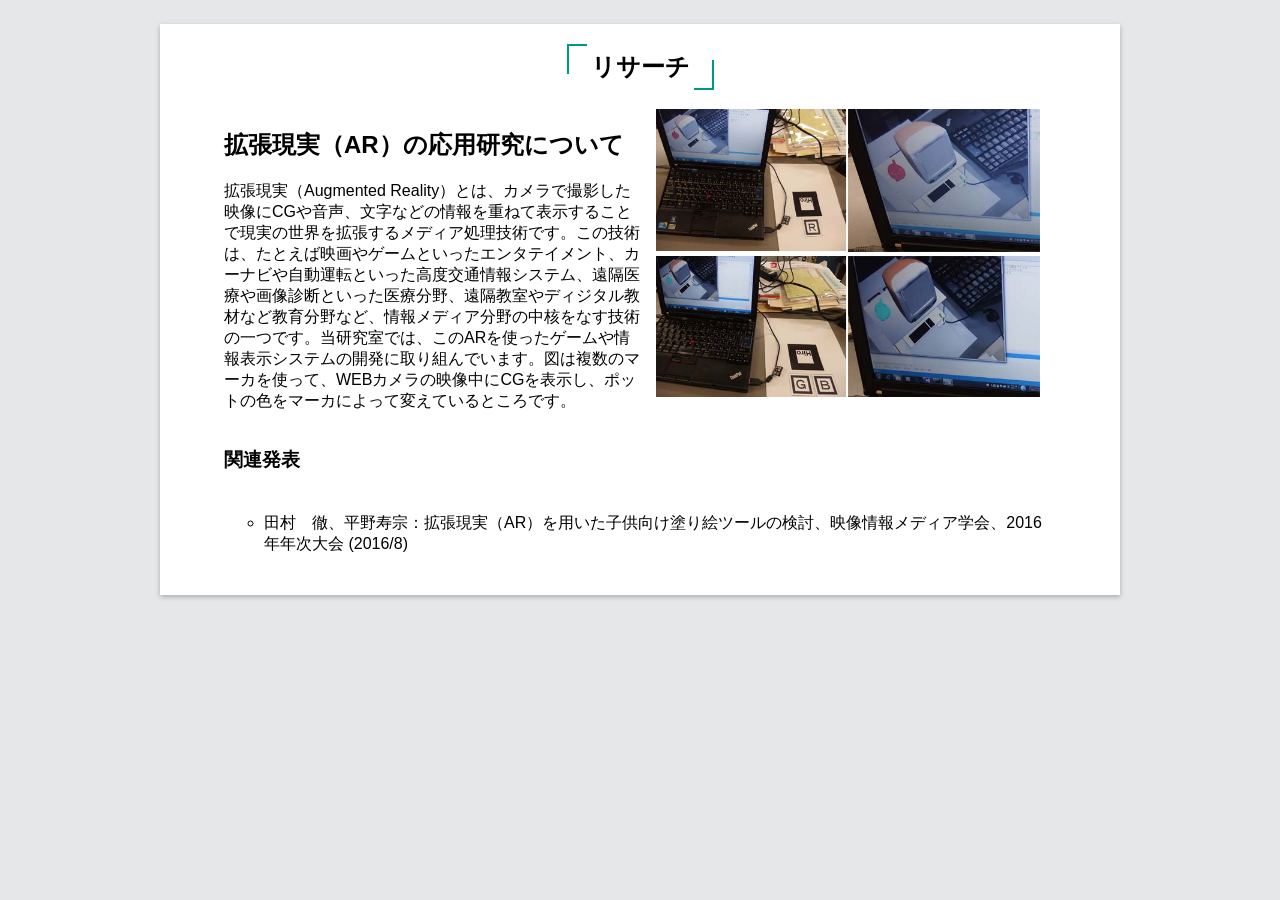
<file: research/ar-application.html>
<!DOCTYPE html>
<html lang="ja">

<head>
	<meta charset="utf-8">
	<meta name="viewport" content="width=device-width,initial-scale=1">
	<meta name="theme-color" content="#009688">
	<title>拡張現実（AR)の応用に関する研究</title>
	<link href="../style.css" rel="stylesheet" type="text/css">
</head>

<body>

	<main id="main" class="iframe">
		<div id="research" class="main-cont">
      <div class="cont-title">
        <h2>リサーチ</h2>
      </div>
      <div class="wrap">
				<div class="clearfix">
<div id="explanation">
	<h2>拡張現実（AR）の応用研究について</h2>
	<p>拡張現実（Augmented Reality）とは、カメラで撮影した映像にCGや音声、文字などの情報を重ねて表示することで現実の世界を拡張するメディア処理技術です。この技術は、たとえば映画やゲームといったエンタテイメント、カーナビや自動運転といった高度交通情報システム、遠隔医療や画像診断といった医療分野、遠隔教室やディジタル教材など教育分野など、情報メディア分野の中核をなす技術の一つです。当研究室では、このARを使ったゲームや情報表示システムの開発に取り組んでいます。図は複数のマーカを使って、WEBカメラの映像中にCGを表示し、ポットの色をマーカによって変えているところです。</p>
</div>

<div id="figure">
 	<img src="images/ar-application.jpg">
</div>
</div>

<div id="related_papers">
 <h3>関連発表</h3>
 <ul>
 　<li>田村　徹、平野寿宗：拡張現実（AR）を用いた子供向け塗り絵ツールの検討、映像情報メディア学会、2016年年次大会 (2016/8)</li>
 </ul>
</div>
</div>
</div>
</main>

</body>

</html>
</file>
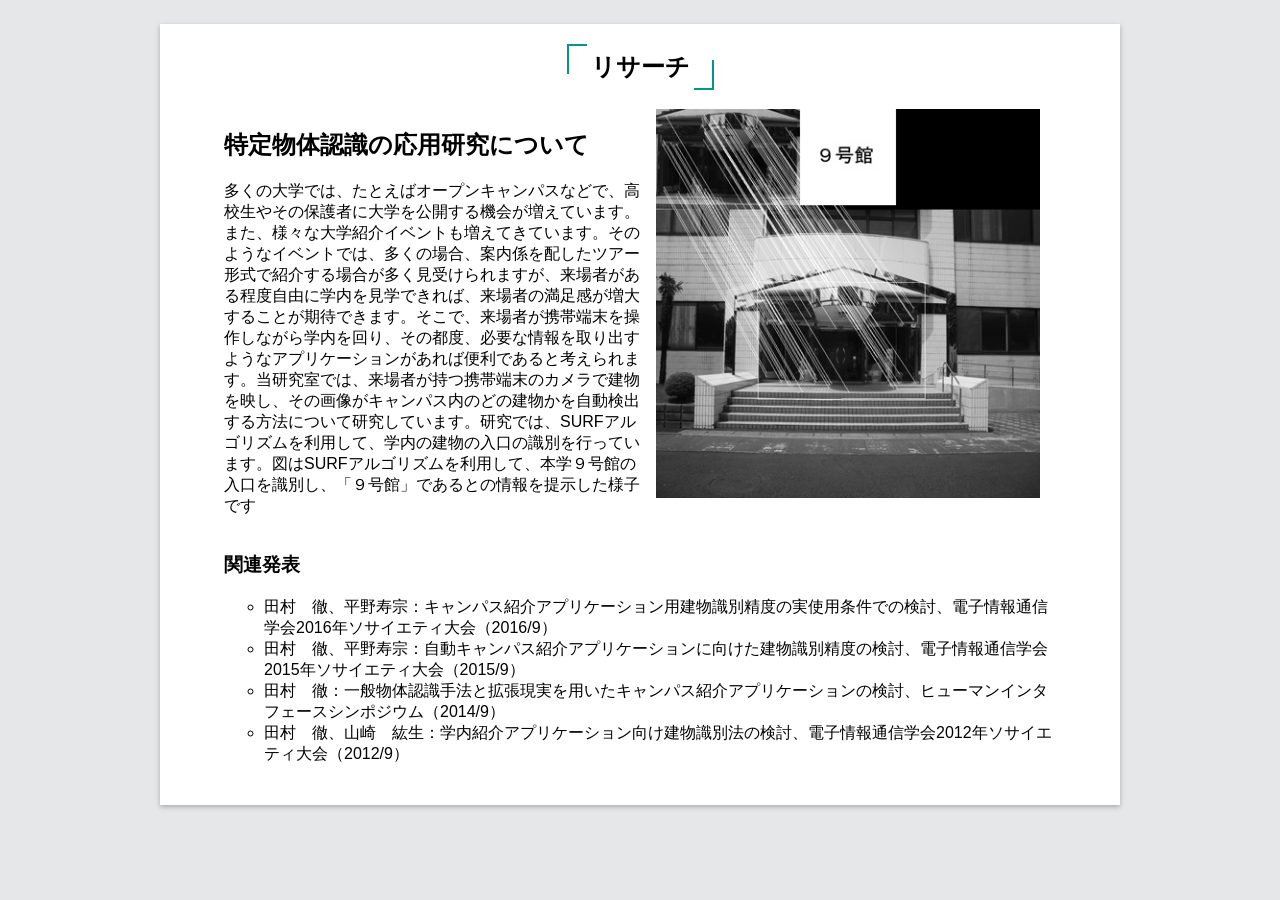
<file: research/building-detection.html>
<!DOCTYPE html>
<html lang="ja">

<head>
	<meta charset="utf-8">
	<meta name="viewport" content="width=device-width,initial-scale=1">
	<meta name="theme-color" content="#009688">
	<title>特定物体認識の応用に関する研究</title>
	<link href="../style.css" rel="stylesheet" type="text/css">
</head>

<body>

	<main id="main" class="iframe">
		<div id="research" class="main-cont">
      <div class="cont-title">
        <h2>リサーチ</h2>
      </div>
      <div class="wrap">

<div class="clearfix">
<div id="explanation">
<h2>特定物体認識の応用研究について</h2>
<p>多くの大学では、たとえばオープンキャンパスなどで、高校生やその保護者に大学を公開する機会が増えています。また、様々な大学紹介イベントも増えてきています。そのようなイベントでは、多くの場合、案内係を配したツアー形式で紹介する場合が多く見受けられますが、来場者がある程度自由に学内を見学できれば、来場者の満足感が増大することが期待できます。そこで、来場者が携帯端末を操作しながら学内を回り、その都度、必要な情報を取り出すようなアプリケーションがあれば便利であると考えられます。当研究室では、来場者が持つ携帯端末のカメラで建物を映し、その画像がキャンパス内のどの建物かを自動検出する方法について研究しています。研究では、SURFアルゴリズムを利用して、学内の建物の入口の識別を行っています。図はSURFアルゴリズムを利用して、本学９号館の入口を識別し、「９号館」であるとの情報を提示した様子です</p>
</div>

<div id="figure">
 	<img src="images/correspond-building.jpg">
</div>
</div>

<div id="related_papers">
 <h3>関連発表</h3>
 <ul>
	 <li>田村　徹、平野寿宗：キャンパス紹介アプリケーション用建物識別精度の実使用条件での検討、電子情報通信学会2016年ソサイエティ大会（2016/9）</li>
  	<li>田村　徹、平野寿宗：自動キャンパス紹介アプリケーションに向けた建物識別精度の検討、電子情報通信学会2015年ソサイエティ大会（2015/9）</li>
     <li>田村　徹：一般物体認識手法と拡張現実を用いたキャンパス紹介アプリケーションの検討、ヒューマンインタフェースシンポジウム（2014/9）</li>
    <li>田村　徹、山崎　紘生：学内紹介アプリケーション向け建物識別法の検討、電子情報通信学会2012年ソサイエティ大会（2012/9）</li>

 </ul>
</div>
</div>
</div>
</main>

</body>

</html>
</file>
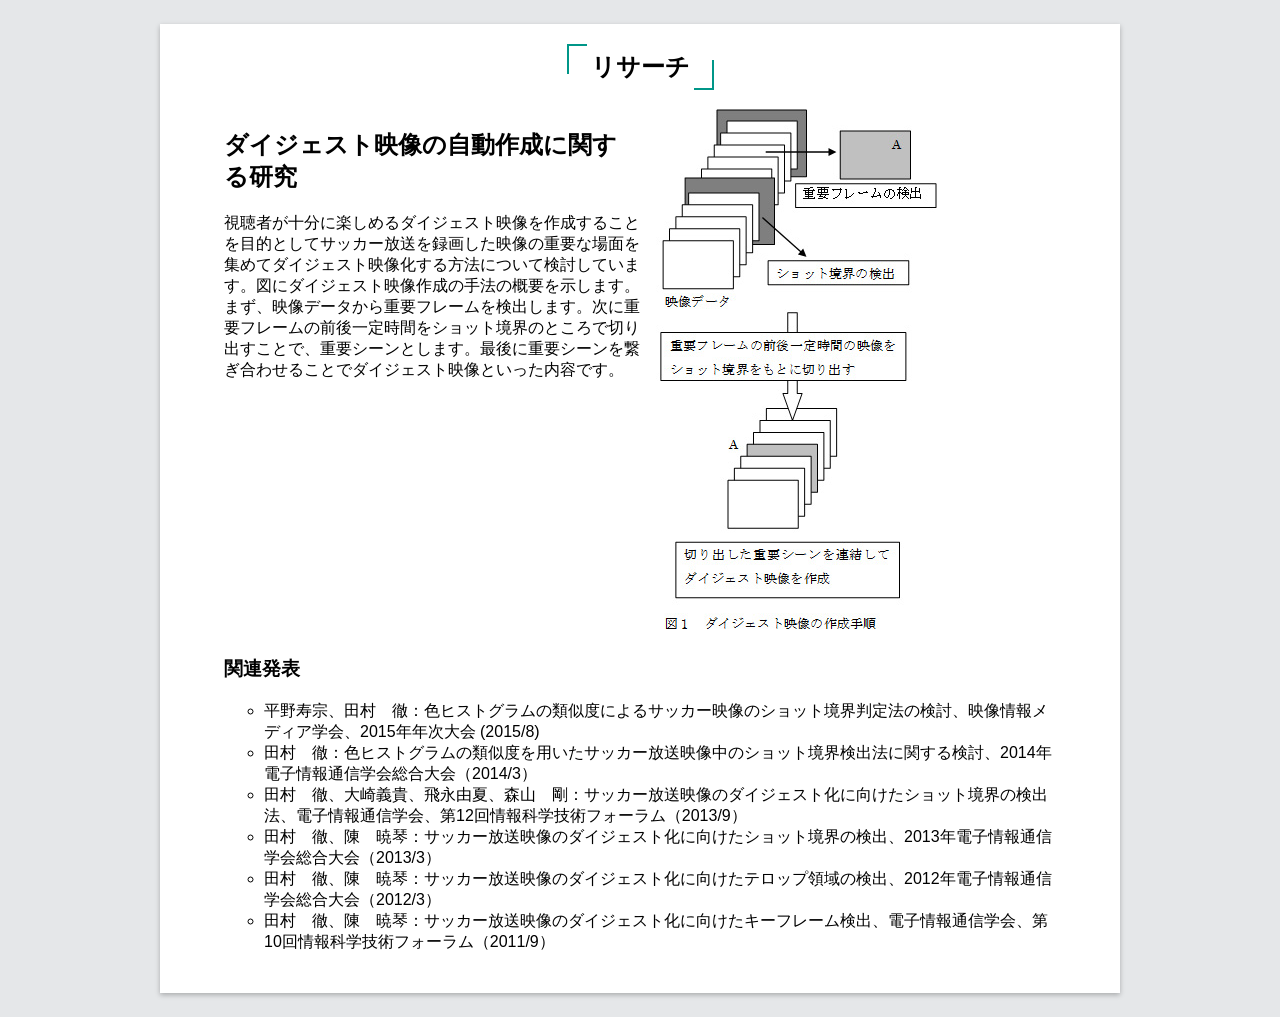
<file: research/digest.html>
<!DOCTYPE html>
<html lang="ja">

<head>
	<meta charset="utf-8">
	<meta name="viewport" content="width=device-width,initial-scale=1">
	<meta name="theme-color" content="#009688">
	<title>ダイジェスト映像の自動生成法に関する研究</title>
	<link href="../style.css" rel="stylesheet" type="text/css">
</head>

<body>

	<main id="main" class="iframe">
		<div id="research" class="main-cont">
      <div class="cont-title">
        <h2>リサーチ</h2>
      </div>
      <div class="wrap">
				<div class="clearfix">
<div id="explanation">
	<h2>ダイジェスト映像の自動作成に関する研究</h2>
	<p>視聴者が十分に楽しめるダイジェスト映像を作成することを目的としてサッカー放送を録画した映像の重要な場面を集めてダイジェスト映像化する方法について検討しています。図にダイジェスト映像作成の手法の概要を示します。まず、映像データから重要フレームを検出します。次に重要フレームの前後一定時間をショット境界のところで切り出すことで、重要シーンとします。最後に重要シーンを繋ぎ合わせることでダイジェスト映像といった内容です。</p>
</div>

<div id="figure">
 	<img src="images/digest1.jpg">
</div>
</div>

<div id="related_papers">
 <h3>関連発表</h3>
 <ul>
	 <li>平野寿宗、田村　徹：色ヒストグラムの類似度によるサッカー映像のショット境界判定法の検討、映像情報メディア学会、2015年年次大会 (2015/8)</li>
  	<li>田村　徹：色ヒストグラムの類似度を用いたサッカー放送映像中のショット境界検出法に関する検討、2014年電子情報通信学会総合大会（2014/3）</li>
  	<li>田村　徹、大崎義貴、飛永由夏、森山　剛：サッカー放送映像のダイジェスト化に向けたショット境界の検出法、電子情報通信学会、第12回情報科学技術フォーラム（2013/9）</li>
     <li>田村　徹、陳　暁琴：サッカー放送映像のダイジェスト化に向けたショット境界の検出、2013年電子情報通信学会総合大会（2013/3）</li>
     <li>田村　徹、陳　暁琴：サッカー放送映像のダイジェスト化に向けたテロップ領域の検出、2012年電子情報通信学会総合大会（2012/3） </li>
   	<li>田村　徹、陳　暁琴：サッカー放送映像のダイジェスト化に向けたキーフレーム検出、電子情報通信学会、第10回情報科学技術フォーラム（2011/9） </li>

 </ul>
</div>
</div>
</div>
</main>

</body>

</html>
</file>
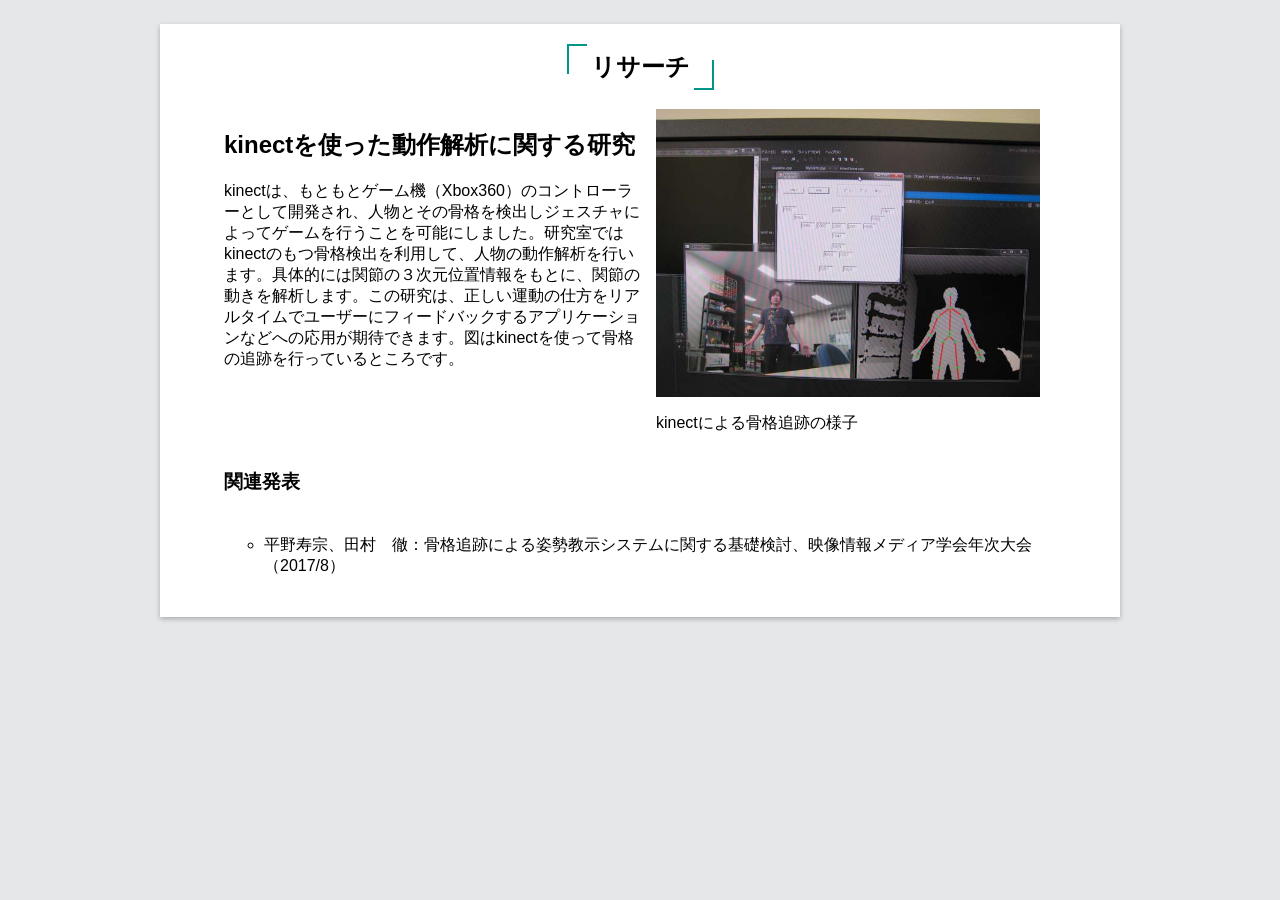
<file: research/kinect-skelton.html>
<!DOCTYPE html>
<html lang="ja">

<head>
	<meta charset="utf-8">
	<meta name="viewport" content="width=device-width,initial-scale=1">
	<meta name="theme-color" content="#009688">
	<title>Kinectを使った動作解析に関するの研究</title>
	<link href="../style.css" rel="stylesheet" type="text/css">
</head>

<body>

	<main id="main" class="iframe">
		<div id="research" class="main-cont">
      <div class="cont-title">
        <h2>リサーチ</h2>
      </div>
      <div class="wrap">

<div class="clearfix">
<div id="explanation">
<h2>kinectを使った動作解析に関する研究</h2>
<p>kinectは、もともとゲーム機（Xbox360）のコントローラーとして開発され、人物とその骨格を検出しジェスチャによってゲームを行うことを可能にしました。研究室ではkinectのもつ骨格検出を利用して、人物の動作解析を行います。具体的には関節の３次元位置情報をもとに、関節の動きを解析します。この研究は、正しい運動の仕方をリアルタイムでユーザーにフィードバックするアプリケーションなどへの応用が期待できます。図はkinectを使って骨格の追跡を行っているところです。</p>
</div>

<div id="figure">
 	<img src="images/kinect-skelton.jpg">
<div class="figuretitle">
<p>kinectによる骨格追跡の様子
</p>
</div>
</div>
</div>

<div id="related_papers">
 <h3>関連発表</h3>
 <ul>
 　<li>平野寿宗、田村　徹：骨格追跡による姿勢教示システムに関する基礎検討、映像情報メディア学会年次大会（2017/8）</li>
 </ul>
</div>
</div>
</div>
</main>

</body>

</html>
</file>
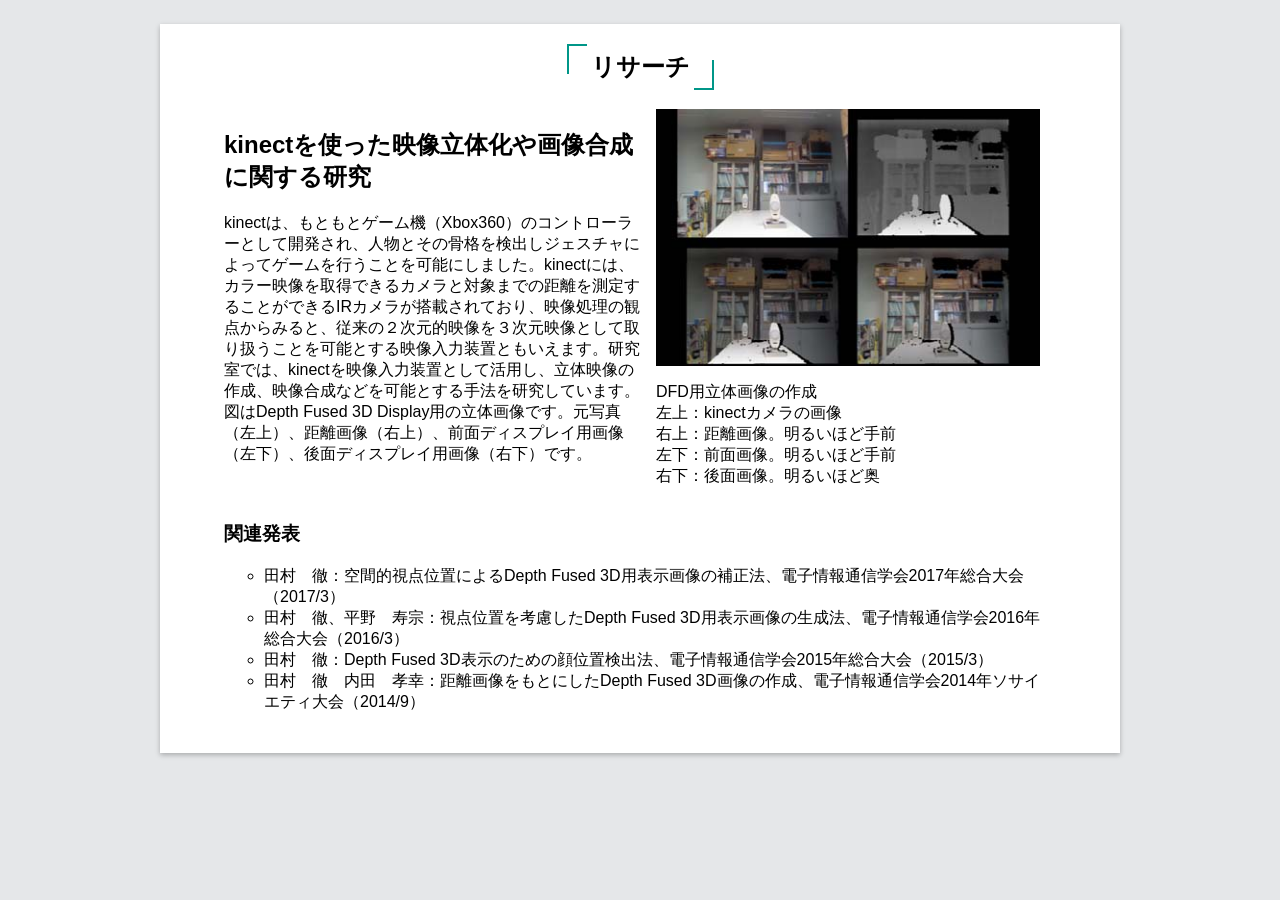
<file: research/kinect.html>
<!DOCTYPE html>
<html lang="ja">

<head>
	<meta charset="utf-8">
	<meta name="viewport" content="width=device-width,initial-scale=1">
	<meta name="theme-color" content="#009688">
	<title>Kinectを使った映像立体化や映像合成に関するの研究</title>
	<link href="../style.css" rel="stylesheet" type="text/css">
</head>

<body>

	<main id="main" class="iframe">
		<div id="research" class="main-cont">
      <div class="cont-title">
        <h2>リサーチ</h2>
      </div>
      <div class="wrap">
				<div class="clearfix">
<div id="explanation">
	<h2>kinectを使った映像立体化や画像合成に関する研究</h2>
	<p>kinectは、もともとゲーム機（Xbox360）のコントローラーとして開発され、人物とその骨格を検出しジェスチャによってゲームを行うことを可能にしました。kinectには、カラー映像を取得できるカメラと対象までの距離を測定することができるIRカメラが搭載されており、映像処理の観点からみると、従来の２次元的映像を３次元映像として取り扱うことを可能とする映像入力装置ともいえます。研究室では、kinectを映像入力装置として活用し、立体映像の作成、映像合成などを可能とする手法を研究しています。図はDepth Fused 3D Display用の立体画像です。元写真（左上）、距離画像（右上）、前面ディスプレイ用画像（左下）、後面ディスプレイ用画像（右下）です。</p>
</div>

<div id="figure">
 	<img src="images/dfd.jpg">
<div class="figuretitle">
	<p>DFD用立体画像の作成<br>
	左上：kinectカメラの画像<br>
	右上：距離画像。明るいほど手前<br>
	左下：前面画像。明るいほど手前<br>
	右下：後面画像。明るいほど奥
	</p>
</div>
</div>
</div>

<div id="related_papers">
 <h3>関連発表</h3>
 <ul>
	 <li>田村　徹：空間的視点位置によるDepth Fused 3D用表示画像の補正法、電子情報通信学会2017年総合大会（2017/3）</li>
	 	<li>田村　徹、平野　寿宗：視点位置を考慮したDepth Fused 3D用表示画像の生成法、電子情報通信学会2016年総合大会（2016/3）</li>
		<li>田村　徹：Depth Fused 3D表示のための顔位置検出法、電子情報通信学会2015年総合大会（2015/3）</li>
		<li>田村　徹　内田　孝幸：距離画像をもとにしたDepth Fused 3D画像の作成、電子情報通信学会2014年ソサイエティ大会（2014/9）</li>

 </ul>
</div>
</div>
</div>
</main>

</body>

</html>
</file>
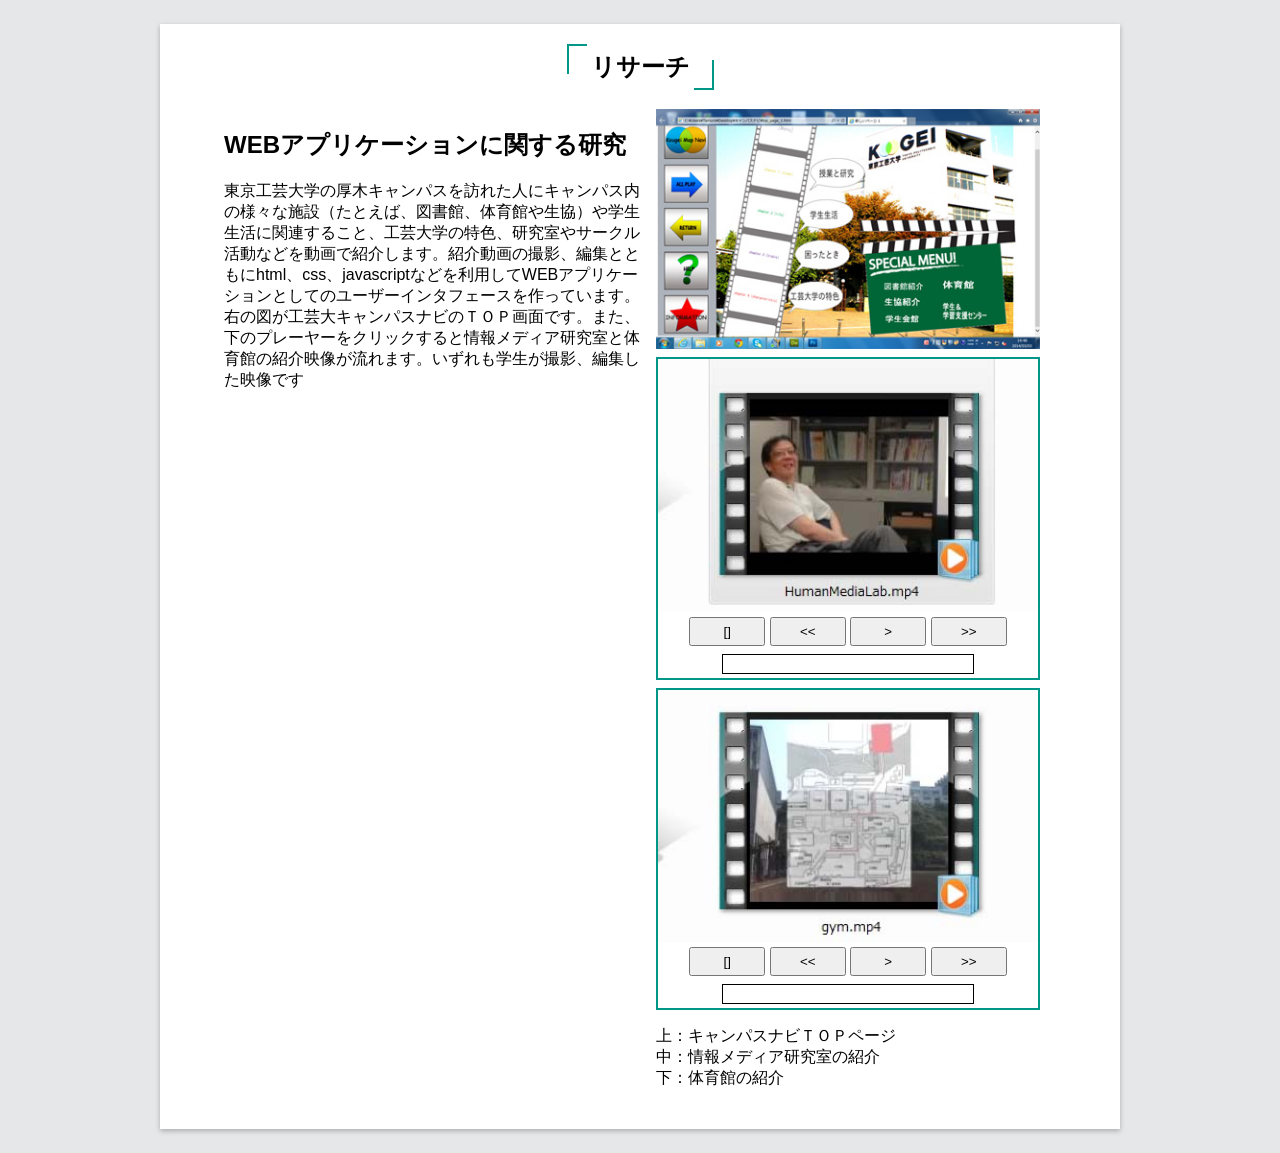
<file: research/web-aplication.html>
<!DOCTYPE html>
<html lang="ja">

<head>
	<meta charset="utf-8">
	<meta name="viewport" content="width=device-width,initial-scale=1">
	<meta name="theme-color" content="#009688">
	<title>WEBアプリケーションの制作に関する研究</title>
	<link href="../style.css" rel="stylesheet" type="text/css">
</head>

<body>

	<main id="main" class="iframe">
		<div id="research" class="main-cont">
      <div class="cont-title">
        <h2>リサーチ</h2>
      </div>
      <div class="wrap">
				<div class="clearfix">
<div id="explanation">
	<h2>WEBアプリケーションに関する研究</h2>
	<p>東京工芸大学の厚木キャンパスを訪れた人にキャンパス内の様々な施設（たとえば、図書館、体育館や生協）や学生生活に関連すること、工芸大学の特色、研究室やサークル活動などを動画で紹介します。紹介動画の撮影、編集とともにhtml、css、javascriptなどを利用してWEBアプリケーションとしてのユーザーインタフェースを作っています。右の図が工芸大キャンパスナビのＴＯＰ画面です。また、下のプレーヤーをクリックすると情報メディア研究室と体育館の紹介映像が流れます。いずれも学生が撮影、編集した映像です</p>
</div>

<div id="figure">
 	<img src="images/campus-nav.jpg">

	<div class="video_player">
	<!--<video id="video1" poster ="firstframe.jpg" width="320" height="240"> -->
	<video id="video1" poster ="images/poster-1.jpg">
	<source src="videos/HumanMediaLab.mp4" type="video/mp4">
	<source src="videos/HumanMediaLab.webm" type="video/webm">

	<p>Video is not visible, most likely your browser does not support HTM5 video</p>
	</video>
<div class="interface clearfix">
	<div id="buttonbar">
	    <button id="restart1" onclick="restart('video1');">[]</button>
	    <button id="rew1" onclick="skip('video1', -10)">&lt;&lt;</button>
	    <button id="play1" onclick="vidplay('video1', 'play1')">&gt;</button>
	    <button id="fastFwd1" onclick="skip('video1',10)">&gt;&gt;</button>
	</div>

	<canvas  class="prog_bar" id="canvas1" width="250" height="18">
	                canvas not supported
	</canvas>
	</div>
	</div> <!-- end of video_player1 -->

	<div class="video_player">
	<!--<video id="video1" poster ="firstframe.jpg" width="320" height="240"> -->
	<video id="video2" poster ="images/poster-2.jpg">
	<source src="videos/gym.mp4" type="video/mp4">
	<source src="videos/gym.webm" type="video/webm">

	<p>Video is not visible, most likely your browser does not support HTM5 video</p>
	</video>
<div class="interface clearfix">
	<div id="buttonbar">
	    <button id="restart2" onclick="restart('video2');">[]</button>
	    <button id="rew2" onclick="skip('video2', -10)">&lt;&lt;</button>
	    <button id="play2" onclick="vidplay('video2', 'play2')">&gt;</button>
	    <button id="fastFwd2" onclick="skip('video2',10)">&gt;&gt;</button>
	</div>

	<canvas  class="prog_bar" id="canvas2" width="250" height="18">
	                canvas not supported
	</canvas>
	</div>
	</div> <!-- end of video_player2 -->

	<div class="figuretitle">
	<p>上：キャンパスナビＴＯＰページ<br>
	中：情報メディア研究室の紹介<br>
	下：体育館の紹介</p>
	</div>

</div>
</div>

</div>
</div>
</main>

<script src="video-player.js"></script>

</body>

</html>
</file>
<file: style.css>
@charset "utf-8";
/*==========  start-common  ==========*/

*, *:before, *:after {
  -webkit-box-sizing: border-box;
  -o-box-sizing: border-box;
  -ms-box-sizing: border-box;
  box-sizing: border-box;
}

html {
  padding: 0;
  margin: 0;
}

body {
  font-family: "ヒラギノ角ゴ Pro W3", "Hiragino Kaku Gothic Pro", "メイリオ", Meiryo, Osaka, "ＭＳ Ｐゴシック", "MS PGothic", sans-serif;
  color: #000;
  background: #e5e7e9;
  margin: 0px;
  padding: 0px;
  width: 100%;
}

a {
  text-decoration: none;
  color: #FF7043;
}

ul {
  list-style: none;
}

img {
  vertical-align: bottom;
}

.dummy {
  width: 100%;
  height: 100%;
  position: fixed;
  top: 0;
  left: 0;
  opacity: 0;
  z-index: 10;
}

.clearfix:after {
  content: "";
  clear: both;
  display: block;
}

.fancybox-slide--iframe .fancybox-content {
  width: 1000px;
  height: 600px;
  max-width: 95%;
  max-height: 80%;
  margin: 0;
}

/*==========  end-common  ==========*/

/*==========  start-header  ==========*/

header {
  display: block;
  background: rgba(255, 255, 255, 0.9);
  height: 50px;
  line-height: 50px;
  overflow: hidden;
  position: fixed;
  top: 0;
  left: 0;
  right: 0;
  z-index: 100;
  -webkit-box-shadow: 0 0 10px rgba(0, 0, 0, 0.26);
  box-shadow: 0 0 10px rgba(0, 0, 0, 0.26);
}

header .wrap {
  width: 960px;
  margin: 0 auto;
}

#header-logo {
  float: left;
  margin-left: 10px;
  padding-left: 12px;
}

#header-logo a {
  color: #000
}

#header-nav {
  float: right;
}

#header-nav ul {
  list-style-type: none;
  padding: 0;
  margin: 0;
}

#header-nav ul li {
  display: inline-block;
  margin: 0 10px;
}

#header-nav ul li a {
  display: block;
  padding: 0 12px;
  color: #000
}

#header-nav-btn {
  display: none;
}

/*==========  end-header  ==========*/

/*==========  start-main  ==========*/

/*----------  start-top ----------*/

#main-visual {
  width: 960px;
  margin: 58px auto 0;
}

#main-visual img {
  width: 100%;
  vertical-align: bottom;
}

main {
  position: relative;
  display: block;
  width: 960px;
  margin: 0 auto;
}

main.top {
  padding: 8px 0 24px;
}

main.sub {
  padding: 58px 0 24px;
}

main.iframe {
  padding-top: 24px;
}

main .main-cont {
  background: #fff;
  margin-bottom: 24px;
  padding-bottom: 24px;
  -webkit-box-shadow: 0 2px 5px rgba(0, 0, 0, 0.26);
  box-shadow: 0 2px 5px rgba(0, 0, 0, 0.26);
}

main .wrap {
  margin: 0 64px;
}

main .wrap a {
  color: #000;
}

main .wrap a:hover {
  text-decoration: underline;
}

main .wrap ul {
  list-style: circle;
}

main .cont-title {
  text-align: center;
  word-break: keep-all;
  overflow: hidden;
}

main .cont-title h2 {
  position: relative;
  line-height: 1.4;
  padding: 0.25em 1em;
  display: inline-block;
}

main .cont-title h2:before, main .cont-title h2:after {
  content: '';
  width: 20px;
  height: 30px;
  position: absolute;
  display: inline-block;
}

main .cont-title h2:before {
  border-left: solid 2px #009688;
  border-top: solid 2px #009688;
  top: 0;
  left: 0;
}

main .cont-title h2:after {
  border-right: solid 2px #009688;
  border-bottom: solid 2px #009688;
  bottom: 0;
  right: 0;
}

main .cont-title span {
  font-size: 18px;
}

#topics-list {
  /*font-size: 0;*/
}

#topics-list article {
  float: left;
  /*font-size: 1rem;*/
  vertical-align: top;
  padding: 0 8px;
}

#topics-list article.new {
  width: 50%;
}

#topics-list article.old {
  width: 25%;
}

#topics-list article .topicsdate {
  position: absolute;
  background: #546E7A;
  width: 100px;
  height: 1rem;
  text-align: center;
  font-size: 12px;
  color: #fff;
  opacity: .7;
}

#topics-list article .topicsimage img {
  width: 100%
}

#all-topics-btn a {
  border-radius: 5px;
  background: #FF7043;
  color: #fff;
  font-size: 14px;
  text-shadow: 0 0 3px rgba(0, 0, 0, 0.5);
  -webkit-transition: all ease-in-out .3s;
  transition: all ease-in-out .3s;
  opacity: 1;
  display: block;
  width: 30%;
  padding: 12px;
  margin: 16px auto 0;
  text-align: center;
}

#all-topics-btn a:hover {
  opacity: 0.8;
  text-decoration: none;
}

#concept .slogan {
  text-align: center;
  margin-top: 0;
  font-size: large;
}

#research-theme ul li {
  text-decoration: underline;
}

/*----------  end-top ----------*/

/*----------  start-staff ----------*/

.balloon {
  width: 100%;
  overflow: hidden;
  padding-top: 20px;
  position: relative;
}

.balloon .faceicon {
  float: left;
  width: 150px;
}

.balloon .faceicon img {
  width: 100%;
  height: auto;
  border-radius: 50%;
}

.balloon .chatting {
  position: absolute;
  left: 180px;
}

.says {
  position: relative;
  display: inline-block;
  padding: 17px 13px;
  border-radius: 12px;
  background: #d7ebfe;
}

.says:after {
  content: "";
  display: inline-block;
  position: absolute;
  top: 42px;
  left: -18px;
  border: 8px solid transparent;
  border-right: 18px solid #d7ebfe;
  -webkit-transform: rotate(-35deg);
  transform: rotate(-35deg);
}

.says p {
  margin: 0;
  padding: 0;
}

/*----------  end-staff  ----------*/

/*----------  start-topics  ----------*/

#topics article.item {
  margin-top: -50px;
  padding-top: 50px;
  padding-bottom: 24px;
}

#topics article.item .newsimages img {
  width: 50%;
  float: left;
  padding: 0 8px;
}

.gallery-link {
  height: 1.5em;
}

/*----------  end-topics  ----------*/

/*----------  start-gallery  ----------*/

#gallery .wrap {
  /*font-size: 0;*/
}

#gallery .item {
  /*font-size: 1rem;*/
  width: 50%;
  display: inline-block;
  padding: 0 8px;
}

#gallery .item img {
  width: 100%;
}

/*----------  end-gallery  ----------*/

/*----------  start-research ----------*/

#explanation, #figure {
  max-width: 50%;
  float: left;
}

#figure {
  padding: 0 16px;
}

#figure img {
  width: 100%;
}

.video_player {
  margin: 8px 0;
  border: solid 2px #009688;
}

.video_player .interface {
  text-align: center;
}

.video_player video {
  width: 100%;
}

#buttonbar {
  width: 100%;
  margin-bottom: 8px;
}

#buttonbar button {
  width: 20%;
  padding: 5px 0;
}

.video_player canvas {
  border: solid 1px;
}

/*----------  end-research  ----------*/

/*==========  end-main  ==========*/

/*==========  start-footer  ==========*/

footer {
  display: block;
  width: 100%;
  background: #009688;
  color: #fff;
  position: relative;
}

footer .wrap {
  width: 960px;
  margin: 0 auto;
  padding: 40px 0 0;
}

#related-sites ul li {
  background: #FF7043;
  width: 50%;
  float: left;
  line-height: 2rem;
  margin: 8px 0;
  border: solid 1px #fff;
}

#about {
  padding: 16px 0;
}

.footer-cont {
  text-align: center;
}

.footer-cont p {
  margin: 0;
}

.footer-cont a {
  display: block;
  color: #fff
}

.footer-cont ul {
  padding: 0;
  margin: 0
}

.pagetop {
  display: block;
  position: absolute;
  top: -25px;
  right: 0;
  left: 0;
  margin: 0 auto;
  color: #fff;
  z-index: 50;
  border-radius: 25px;
  background: #FF7043;
  width: 50px;
  height: 50px;
  text-align: center;
  line-height: 50px;
  -webkit-box-shadow: 0 2px 5px rgba(0, 0, 0, 0.26);
  box-shadow: 0 2px 5px rgba(0, 0, 0, 0.26);
}

/*==========  end-footer  ==========*/

@media screen and (max-width: 980px) {
  header .wrap {
    width: 100%;
  }
  #header-logo {
    padding-left: 6px;
  }
  #header-nav.origin {
    display: none;
  }
  #header-nav.clone {
    position: fixed;
    z-index: 100;
    right: 0;
    left: 0;
    width: 100%;
    background: #FF7043;
    text-align: center;
    -webkit-box-shadow: 0 2px 5px rgba(0, 0, 0, 0.26);
    box-shadow: 0 2px 5px rgba(0, 0, 0, 0.26);
  }
  #header-nav.clone a {
    color: #fff;
    padding: 16px 0;
  }
  #header-nav.clone ul li {
    display: list-item;
  }
  #header-nav-btn {
    display: block;
    cursor: pointer;
    position: absolute;
    right: 10px;
    height: 100%;
    line-height: 1em;
    width: auto;
    border: none;
    outline: none;
    background: rgba(255, 255, 255, 0);
  }
  #main-visual {
    width: 95%;
  }
  main {
    width: 95%;
  }
  main .wrap {
    margin: 0 16px;
  }
  #topics-list article.old {
    width: 50%;
  }
  #topics-list article:nth-child(2n+1) {
    clear: left;
  }
  #all-topics-btn a {
    width: 80%
  }
  footer .wrap {
    width: 100%;
  }
  .pagetop {
    right: 10px;
  }
  #explanation, #figure {
    max-width: 100%;
    clear: left;
  }
  #figure {
    padding: 0;
  }
  #figure img {
    width: 400px;
    max-width: 100%
  }
}
</file>
